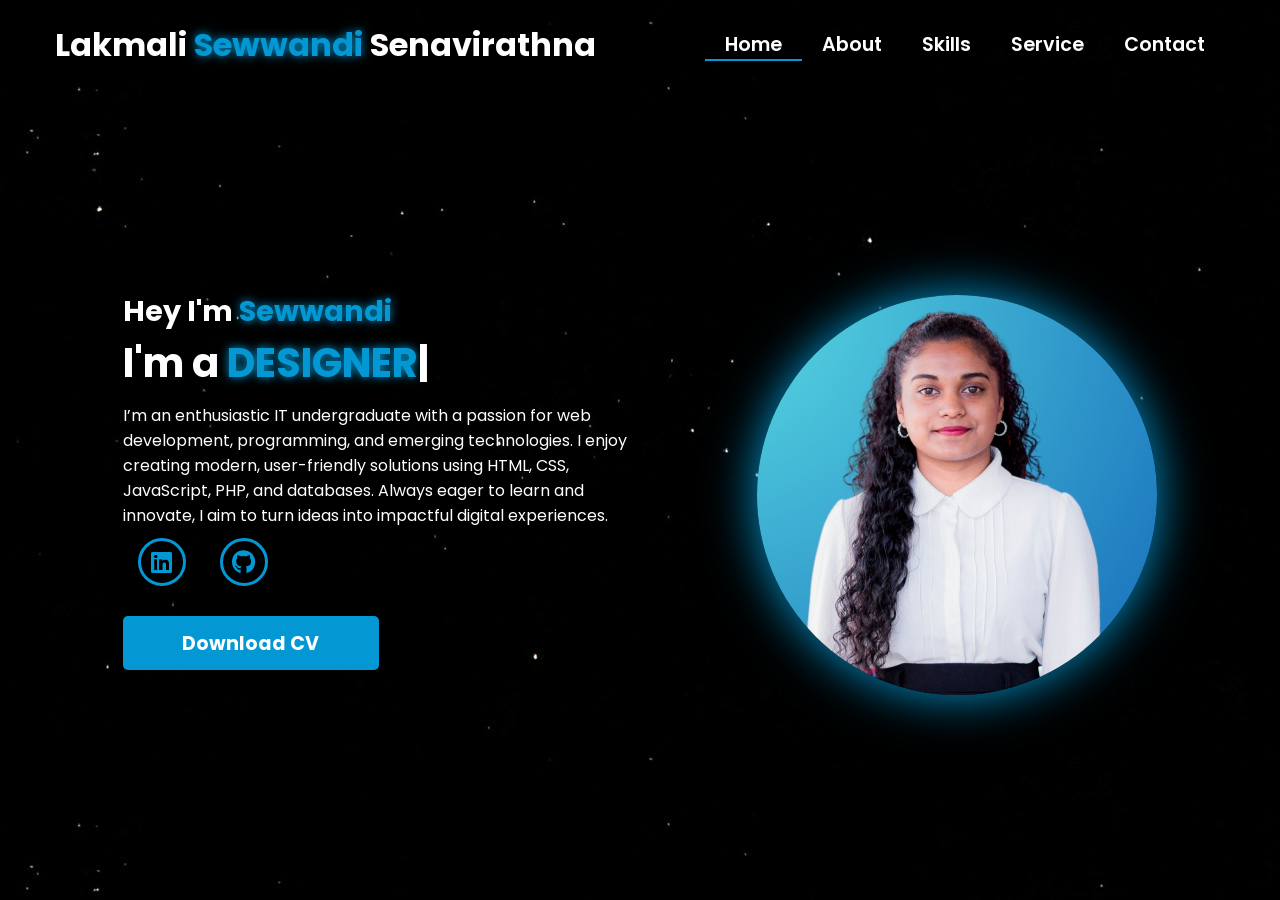
<file: index.html>
<!DOCTYPE html>
<html lang="en">

<head>

    <meta charset="UTF-8">

    <meta name="viewport" content="width=device-width, initial-scale=1.0">

    
    <link rel="stylesheet" href="https://cdnjs.cloudflare.com/ajax/libs/font-awesome/6.5.1/css/all.min.css">

   
    <link rel="stylesheet" href="https://unpkg.com/aos@next/dist/aos.css" />

    <link rel="stylesheet" href="css/style.css">
    <title>Portfolio Website</title>
</head>

<body>

    <!-- 
      Navigation Section
      
    -->
    <nav>
        <div class="nav-container">

            <!-- 
              Logo dengan animasi zoom-in            -->
            <div class="logo" data-aos="zoom-in" data-aos-duration="1500">
                Lakmali <span>Sewwandi</span> Senavirathna 
            </div>

            <!-- 
              Navigation Links
              
            -->
            <div class="links">
                <div class="link active" data-aos="fade-up" data-aos-duration="1500" data-aos-delay="100"><a
                        href="index.html">Home</a></div>
                <div class="link" data-aos="fade-up" data-aos-duration="1500" data-aos-delay="200"><a
                        href="about.html">About</a></div>
                <div class="link" data-aos="fade-up" data-aos-duration="1500" data-aos-delay="300"><a
                        href="skill.html">Skills</a></div>
                <div class="link" data-aos="fade-up" data-aos-duration="1500" data-aos-delay="400"><a
                        href="service.html">Service</a></div>
                <div class="link" data-aos="fade-up" data-aos-duration="1500" data-aos-delay="500"><a
                        href="contact.html">Contact</a></div>
            </div>
        </div>

        <!-- 
          Hamburger Menu Icon
          
        -->
        <i class="fa-solid fa-bars hamburg" onclick="hamburg()"></i>

        <!-- 
          Dropdown Menu  Mobile
          
        -->
        <div class="dropdown">
            <div class="links">
                <a href="index.html">Home</a>
                <a href="about.html">About</a>
                <a href="skill.html">Skills</a>
                <a href="service.html">Service</a>
                <a href="contact.html">Contact</a>
                <i class="fa-solid fa-xmark cancel" onclick="cancel()"></i>
            </div>
        </div>
    </nav>

    <!-- 
      Main Content Section
    
    -->
    <section>
        <div class="main-container">
            <!-- 
              Content Container
              
            -->
            <div class="content">
                <h1 data-aos="fade-left" data-aos-duration="1500" data-aos-delay="700">Hey I'm <span>Sewwandi</span>
                </h1>

                <!-- 
                  Typewriter Effect
                  
                -->
                <div data-aos="fade-right" data-aos-duration="1500" data-aos-delay="900" class="typewriter">I'm a <span
                        class="typewriter-text"></span><label for="">|</label></div>

                <p data-aos="flip-down" data-aos-duration="1500" data-aos-delay="1100">I’m an enthusiastic IT undergraduate with a passion for web development, programming, and emerging technologies. 
                  I enjoy creating modern, user-friendly solutions using HTML, CSS, JavaScript, PHP, and databases.
                   Always eager to learn and innovate, I aim to turn ideas into impactful digital experiences.</p>

                <!-- 
                  Social Media Links
                 
                -->
                <div class="social-links">
                    <a href="https://www.linkedin.com/in/sewwandi-senavirathna-549a0b350" data-aos="fade-up" data-aos-duration="1500" data-aos-delay="1300"><i
                            class="fa-brands fa-linkedin"></i></a>
                    <a href="https://github.com/Seww2003" data-aos="fade-up" data-aos-duration="1500" data-aos-delay="1400"><i
                            class="fa-brands fa-github"></i></a>
                    <!-- <a href="https://www.instagram.com/lakmali_seww?igsh=Yzc0ZzFiemN0Y3Fo&utm_source=qr" data-aos="fade-up" data-aos-duration="1500" data-aos-delay="1500"><i
                            class="fa-brands fa-instagram"></i></a>
                    <a href="https://www.facebook.com/lakmli.seww?mibextid=wwXIfr&mibextid=wwXIfr" data-aos="fade-up" data-aos-duration="1500" data-aos-delay="1600"><i
                            class="fa-brands fa-facebook"></i></a> -->
                </div>

                <!-- 
                  Download CV Button
                  
                -->
                <div class="btn" data-aos="zoom-out" data-aos-duration="1500" data-aos-delay="1800">
                    <a href="Sewwandi Senavirathna Resume.pdf"><button>Download CV</button></a>
                </div>
            </div>

            <!-- 
              Image Container
              
            -->
            <div class="image" data-aos="zoom-in" data-aos-duration="3000">
                <img src="img/image.jpg" alt="">
            </div>
        </div>
    </section>

    <!-- 
      Script Imports
      -
    -->
    <script src="https://unpkg.com/aos@next/dist/aos.js"></script>
    <script>
        AOS.init({ offset: 0, });
    </script>
    <script src="./js/script.js"></script>
</body>

</html>
</file>
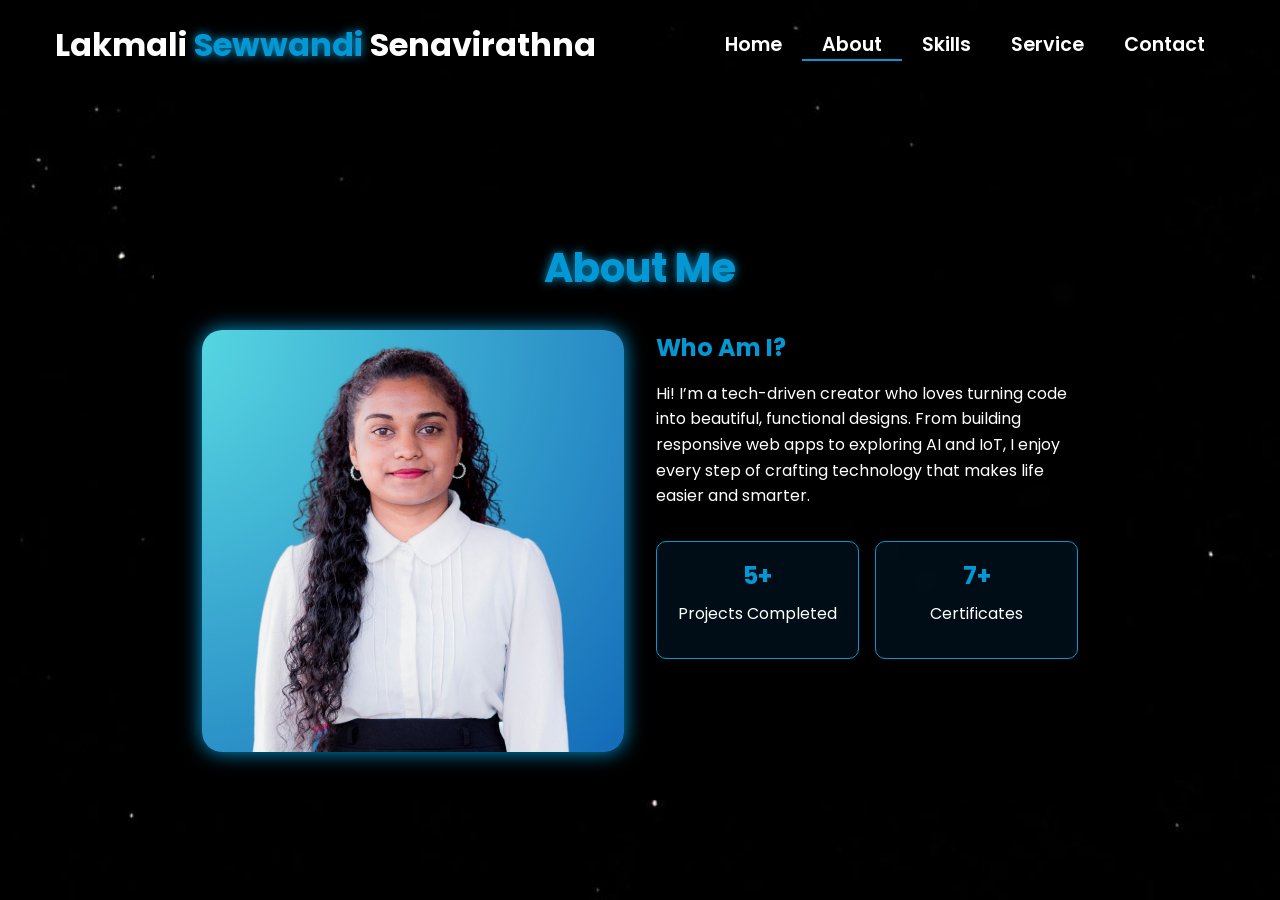
<file: about.html>
<!DOCTYPE html>
<html lang="en">

<head>
    <meta charset="UTF-8">
    <meta name="viewport" content="width=device-width, initial-scale=1.0">

    <!-- Link  Font Awesome untuk icon -->
    <link rel="stylesheet" href="https://cdnjs.cloudflare.com/ajax/libs/font-awesome/6.5.1/css/all.min.css">

    <!-- Link  library animasi AOS -->
    <link rel="stylesheet" href="https://unpkg.com/aos@next/dist/aos.css" />

    <style>
       
        @import url("https://fonts.googleapis.com/css2?family=Poppins:wght@100;200;300;400;500;600&display=swap");

        * {
            padding: 0;
            margin: 0;
            font-family: "Poppins", sans-serif;
            box-sizing: border-box;
        }

        
        body {
            width: 100%;
            min-height: 100vh;
            background-image: url("./img/background.jpg");
            background-size: cover;
            overflow-x: hidden;
            position: relative;
        }


        
        nav {
            width: 100%;
            height: 10vh;
            position: sticky;
            position: relative;
          
            z-index: 1000;
        }

        .nav-container {
            width: 100%;
            height: 100%;
            display: flex;
            justify-content: space-around;
            align-items: center;
        }

       
        .logo {
            color: white;
            font-size: 2rem;
            font-weight: bold;
        }

        .logo span {
            color: rgb(3, 152, 211);
            text-shadow: 0 0 10px rgb(3, 152, 211);
        }

       
        .hamburg,
        .cancel {
            cursor: pointer;
            position: absolute;
            right: 15px;
            top: 10px;
            color: white;
            display: none;
            font-size: clamp(2.5rem, 0.5rem + 5vw, 3rem);
        }

        
        .nav-container .links {
            display: flex;
        }

       
        .nav-container .links a {
            font-size: 1.2rem;
            color: white;
            margin: 0 20px;
            text-decoration: none;
            font-weight: 550;
            transition: 0.3s linear;
        }

        .nav-container .links a:hover {
            color: rgb(3, 152, 211);
            border-bottom: 2px solid rgb(3, 152, 211);
        }

        /* Styling untuk link aktif */
        .nav-container .links .active {
            color: rgb(3, 152, 211);
            border-bottom: 2px solid rgb(3, 152, 211);
        }

        
        .dropdown {
            z-index: 1000;
            position: fixed;
            top: 0;
            left: 0;
            right: 0;
            transform: translateY(-500px);
            width: 100%;
            height: auto;
            backdrop-filter: blur(4px) brightness(40%);
            box-shadow: 0 0 20px black;
            transition: 0.2s linear;
        }

        .dropdown .links a {
            display: flex;
            color: white;
            text-decoration: none;
            padding: 15px 0;
            justify-content: center;
            align-items: center;
            transition: 0.2s linear;
        }

        .dropdown .links a:hover {
            background-color: rgb(3, 152, 211);
        }

        /* About Section Styles */
        .about-container {
            width: 100%;
            min-height: 90vh;
            display: flex;
            justify-content: center;
            align-items: center;
            padding: 2rem;
            position: relative;
            z-index: 1;
        }

        .about-content {
            width: 80%;
            max-width: 1200px;
            background: rgba(0, 0, 0, 0.7);
            backdrop-filter: blur(10px);
            border-radius: 20px;
            padding: 3rem;
            color: white;
            /* box-shadow: 0 0 30px rgba(58, 211, 3, 0.3); */
        }

        .about-header {
            text-align: center;
            margin-bottom: 2rem;
        }

        .about-header h1 {
            font-size: 2.5rem;
            color: rgb(3, 152, 211);
            text-shadow: 0 0 10px rgb(3, 152, 211);
            margin-bottom: 1rem;
        }

        .about-grid {
            display: grid;
            grid-template-columns: 1fr 1fr;
            gap: 2rem;
        }

        .about-image {
            width: 100%;
            aspect-ratio: 1;
            border-radius: 20px;
            overflow: hidden;
            box-shadow: 0 0 20px rgb(3, 152, 211);
        }

        .about-image img {
            width: 100%;
            height: 100%;
            object-fit: cover;
        }

        .about-text h2 {
            color: rgb(3, 152, 211);
            margin-bottom: 1rem;
        }

        .about-text p {
            line-height: 1.6;
            margin-bottom: 1rem;
        }

        .stats {
            display: grid;
            grid-template-columns: repeat(2, 1fr);
            gap: 1rem;
            margin-top: 2rem;
        }

        .stat-item {
            background: rgba(3, 128, 211, 0.1);
            padding: 1rem;
            border-radius: 10px;
            text-align: center;
            border: 1px solid rgb(3, 152, 211);
            cursor: pointer;
        }

        .stat-item h3 {
            color: rgb(3, 152, 211);
            font-size: 1.5rem;
            margin-bottom: 0.5rem;
        }

        .content-grid {
            display: grid;
            grid-template-columns: repeat(auto-fit, minmax(280px, 1fr));
            gap: 2rem;
            padding: 2rem 0;
        }

        .content-card {
            background: rgba(3, 152, 211, 0.1);
            border-radius: 15px;
            overflow: hidden;
            transition: all 0.3s ease;
            cursor: pointer;
        }

        .content-card:hover {
            transform: translateY(-5px);
            box-shadow: 0 5px 15px rgba(3, 93, 211, 0.3);
        }

        .card-image {
            width: 100%;
            height: 200px;
            overflow: hidden;
        }

        .card-image img {
            width: 100%;
            height: 100%;
            object-fit: cover;
        }

        .card-info {
            padding: 1.5rem;
        }

        .card-info h3 {
            color: rgb(3, 152, 211);
            margin-bottom: 0.5rem;
        }

        .card-info p {
            font-size: 0.9rem;
            margin-bottom: 1rem;
        }

        .card-info .technologies {
            display: flex;
            flex-wrap: wrap;
            gap: 0.5rem;
            margin-top: 1rem;
        }

        .technology-tag {
            background: rgba(3, 117, 211, 0.2);
            padding: 0.3rem 0.8rem;
            border-radius: 15px;
            font-size: 0.8rem;
            color: rgb(3, 152, 211);
        }

        .back-button {
            display: inline-block;
            padding: 0.8rem 1.5rem;
            background: rgb(3, 152, 211);
            color: white;
            border-radius: 5px;
            text-decoration: none;
            margin-bottom: 2rem;
            transition: all 0.3s ease;
        }

        .back-button:hover {
            background: rgb(3, 152, 211);
            transform: translateY(-2px);
        }

        .award-icon {
            font-size: 2rem;
            color: rgb(3, 152, 211);
            margin-bottom: 1rem;
        }

        .client-testimonial {
            font-style: italic;
            margin-top: 1rem;
            padding: 1rem;
            background: rgba(3, 117, 211, 0.05);
            border-radius: 10px;
        }
        .github-link {
    display: inline-flex;
    align-items: center;
    gap: 6px;
    margin-top: 10px;
    padding: 5px 10px;
    font-size: 0.85rem;
    color: white;
    background: rgba(3, 152, 211, 0.2);
    border: 1px solid rgb(3, 152, 211);
    border-radius: 20px;
    text-decoration: none;
    transition: 0.3s ease;
}

.github-link:hover {
    background: rgb(3, 152, 211);
    color: black;
    transform: scale(1.05);
}



        @media (max-width: 884px) {
            .about-grid {
                grid-template-columns: 1fr;
            }

            nav .logo {
                position: absolute;
                top: 16px;
                left: 15px;
                font-size: 1.5rem;
            }

            .nav-container .links {
                display: none;
            }

            .hamburg,
            .cancel {
                display: block;
            }
        }

        @media (max-width: 440px) {
            .about-container {
                padding: 1rem;
            }

            .about-content {
                width: 95%;
                /* Memperbesar width untuk layar kecil */
                padding: 1.5rem;
            }

            .about-header h1 {
                font-size: 1.8rem;
                /* Mengurangi ukuran judul */
            }

            .about-text h2 {
                font-size: 1.4rem;
                /* Mengurangi ukuran sub-judul */
            }

            .about-text p {
                font-size: 0.9rem;
                /* Mengurangi ukuran teks */
                line-height: 1.4;
            }

            .about-image {
                width: 100%;
                max-height: 250px;
                /* Membatasi tinggi gambar */
            }

            .stats {
                grid-template-columns: repeat(2, 1fr);
                /* Tetap 2 kolom tapi lebih kecil */
                gap: 0.8rem;
            }

            .stat-item {
                padding: 0.8rem;
            }

            .stat-item h3 {
                font-size: 1.2rem;
                /* Mengurangi ukuran angka statistik */
            }

            .stat-item p {
                font-size: 0.8rem;
                /* Mengurangi ukuran teks statistik */
            }

            /* Menyesuaikan padding untuk link statistik */
            .stat-item a {
                padding: 0.5rem;
                display: block;
            }
        }
    </style>
    <title>About - Portfolio Website</title>
</head>

<body>

    <!-- Navigasi -->
    <nav>
        <div class="nav-container">
            <div class="logo" data-aos="zoom-in" data-aos-duration="1500">
                Lakmali <span>Sewwandi</span> Senavirathna
            </div>
            <div class="links">
                <div class="link" data-aos="fade-up" data-aos-duration="1500" data-aos-delay="100"><a
                        href="index.html">Home</a></div>
                <div class="link active" data-aos="fade-up" data-aos-duration="1500" data-aos-delay="200"><a
                        href="about.html">About</a></div>
                <div class="link" data-aos="fade-up" data-aos-duration="1500" data-aos-delay="300"><a
                        href="skill.html">Skills</a></div>
                <div class="link" data-aos="fade-up" data-aos-duration="1500" data-aos-delay="400"><a
                        href="service.html">Service</a></div>
                <div class="link" data-aos="fade-up" data-aos-duration="1500" data-aos-delay="500"><a
                        href="contact.html">Contact</a></div>
            </div>
        </div>
        <i class="fa-solid fa-bars hamburg" onclick="hamburg()"></i>
        <div class="dropdown">
            <div class="links">
                <a href="index.html">Home</a>
                <a href="about.html">About</a>
                <a href="skill.html">Skills</a>
                <a href="service.html">Service</a>
                <a href="contact.html">Contact</a>
                <i class="fa-solid fa-xmark cancel" onclick="cancel()"></i>
            </div>
        </div>
    </nav>

    
    <div class="about-container">
        <div class="about-content" id="aboutContent">
            <!-- Bagian header -->
            <div class="about-header" data-aos="fade-down" data-aos-duration="1500">
                <h1>About Me</h1>
            </div>

            
            <div class="about-grid">
                <div class="about-image" data-aos="fade-right" data-aos-duration="1500">
                    <img src="img/image.jpg" alt="About Image">
                </div>
                <div class="about-text" data-aos="fade-left" data-aos-duration="1500">
                    <h2>Who Am I?</h2>
                    <p>Hi! I’m a tech-driven creator who loves turning code into beautiful, functional designs.
                         From building responsive web apps to exploring AI and IoT, 
                        I enjoy every step of crafting technology that makes life easier and smarter.</p>
                    

                    <div class="stats">
                        <div class="stat-item" data-aos="zoom-in" data-aos-duration="1500" data-aos-delay="200"
                            onclick="showProjects()">
                            <h3>5+</h3>
                            <p>Projects Completed</p>
                        </div>
                        <!-- <div class="stat-item" data-aos="zoom-in" data-aos-duration="1500" data-aos-delay="400"
                            onclick="showExperience()">
                            <h3>3+</h3>
                            <p>Years Experience</p>
                        </div> -->
                        <!-- <div class="stat-item" data-aos="zoom-in" data-aos-duration="1500" data-aos-delay="600"
                            onclick="showClients()">
                            <h3>20+</h3>
                            <p>Happy Clients</p>
                        </div> -->
                        <div class="stat-item" data-aos="zoom-in" data-aos-duration="1500" data-aos-delay="800"
                            onclick="showAwards()">
                            <h3>7+</h3>
                            <p>Certificates</p>
                        </div>
                    </div>
                </div>
            </div>
        </div>

        <!-- Link ke library animasi AOS -->
        <script src="https://unpkg.com/aos@next/dist/aos.js"></script>

        <!-- JavaScript untuk interaksi dan animasi halaman -->
        <script>

            // Inisialisasi library AOS
            AOS.init({ offset: 0 });

            // Fungsi untuk menampilkan menu hamburger
            function hamburg() {
                const navbar = document.querySelector(".dropdown")
                navbar.style.transform = "translateY(0px)"
            }

            // Fungsi untuk menyembunyikan menu hamburger
            function cancel() {
                const navbar = document.querySelector(".dropdown")
                navbar.style.transform = "translateY(-500px)"
            }

            // Fungsi untuk menampilkan daftar Project
            function showProjects() {
                const aboutContent = document.getElementById('aboutContent');
                aboutContent.innerHTML = `
                <a href="about.html" class="back-button" onclick="restoreInitialContent()">
                    <i class="fas fa-arrow-left"></i> Back
                </a>
                <div class="about-header" data-aos="fade-down" data-aos-duration="1500">
                    <h1>My Projects</h1>
                </div>
                <div class="content-grid">
                    ${generateProjectCards()}
                </div>
            `;
                AOS.refresh();
            }

            // Fungsi untuk menampilkan daftar Experience
            function showExperience() {
                const aboutContent = document.getElementById('aboutContent');
                aboutContent.innerHTML = `
                <a href="about.html" class="back-button" onclick="restoreInitialContent()">
                    <i class="fas fa-arrow-left"></i> Back
                </a>
                <div class="about-header" data-aos="fade-down" data-aos-duration="1500">
                    <h1>My Experience</h1>
                </div>
                <div class="content-grid">
                    ${generateExperienceCards()}
                </div>
            `;
                AOS.refresh();
            }

            // Fungsi untuk menampilkan daftar Clients
            function showClients() {
                const aboutContent = document.getElementById('aboutContent');
                aboutContent.innerHTML = `
                <a href="about.html" class="back-button" onclick="restoreInitialContent()">
                    <i class="fas fa-arrow-left"></i> Back
                </a>
                <div class="about-header" data-aos="fade-down" data-aos-duration="1500">
                    <h1>Client Success Stories</h1>
                </div>
                <div class="content-grid">
                    ${generateClientCards()}
                </div>
            `;
                AOS.refresh();
            }

            // Fungsi untuk menampilkan daftar Awards
            function showAwards() {
                const aboutContent = document.getElementById('aboutContent');
                aboutContent.innerHTML = `
                <a href="about.html" class="back-button" onclick="restoreInitialContent()">
                    <i class="fas fa-arrow-left"></i> Back
                </a>
                <div class="about-header" data-aos="fade-down" data-aos-duration="1500">
                    <h1>Certifications</h1>
                </div>
                <div class="content-grid">
                    ${generateAwardCards()}
                </div>
            `;
                AOS.refresh();
            }

            // Fungsi pembantu untuk menghasilkan kartu project
            function generateProjectCards() {
                const projects = [
                   
                    {
                        title: "AI Chatbot",
                        image: "img/ss.PNG",
                        description: "my own intelligent chatbot using modern AI technologies",
                        link:"https://sewwandi-s-my-data-set.hf.space/",
                        technologies: ["Arduino UNO", "Ultrasonic sensor ", "Moisture sensor","Servo motor"]
                    },
                    {
                        title: "BloomBuild",
                        image: "img/landscape.jpg",
                        description: "Responsive Landscaping Website with modern animations",
                        link:"https://github.com/Seww2003/BloomBuild.git",
                        technologies: ["PHP", "CSS", "JS","MongoDB"]
                    },
                    {
                        title: "NextGen",
                        image: "img/qr.png",
                        description: "QR Attendance System",
                        link:"https://github.com/Seww2003/QR-Attendance-.git",
                        technologies: ["Laravel", "Node.js", "Mysql"]
                    },
                    {
                        title: "Smart Duo Bin- IOT",
                        image: "img/bin.jpg",
                        description: "Automatic wet & dry waste segregation",
                        link:"https://www.linkedin.com/posts/sewwandi-senavirathna-549a0b350_iot-arduino-wastemanagement-activity-7424127651398881281-gXq-?utm_source=share&utm_medium=member_desktop&rcm=ACoAAFe3BUkB3wdhrmFk2PUAcCrEIQXU1Gdb3n8",
                        technologies: ["Arduino UNO", "Ultrasonic sensor ", "Moisture sensor","Servo motor"]
                    },
                    {
                        title: "Ongoing- Gift Shop",
                        image: "img/gift.PNG",
                        description: "A e-commerce website solution with payment integration ",
                        link:"",
                        technologies: ["PHP", "CSS","JS", "MYSQL"]
                        
                    },
                     {
                        title: "CraftConnetor",
                        image: "img/Craft post.jpg",
                        description: "A e-commerce website solution with payment integration ",
                        link:"https://github.com/Seww2003/CraftConnector-.git",
                        technologies: ["PHP", "CSS","JS", "MYSQL"]
                        
                    }
                    // Add more projects as needed
                    
                ];

                return projects.map(project => `
    <div class="content-card" data-aos="fade-up">
        <div class="card-image">
            <img src="${project.image}" alt="${project.title}">
        </div>
        <div class="card-info">
            <h3>${project.title}</h3>
            <p>${project.description}</p>

            <div class="technologies">
                ${project.technologies.map(tech => `
                    <span class="technology-tag">${tech}</span>
                `).join('')}
            </div>

            <!-- GitHub Button -->
            <a href="${project.link}" target="_blank" class="github-link">
    <i class="fab fa-github"></i> GitHub
</a>
        </div>
    </div>
`).join('');
            }
            

            // Fungsi pembantu untuk menghasilkan kartu experience
            // function generateExperienceCards() {
            //     const experiences = [
            //         {
            //             title: "Senior Web Developer",
            //             company: "Tech Solutions Inc.",
            //             period: "2021 - Present",
            //             description: "Leading frontend development team and implementing modern web solutions"
            //         },
            //         {
            //             title: "Frontend Developer",
            //             company: "Digital Agency",
            //             period: "2019 - 2021",
            //             description: "Developed responsive websites and web applications"
            //         }
            //         // Add more experiences as needed
            //     ];

            //     return experiences.map(exp => `
            //     <div class="content-card" data-aos="fade-up">
            //         <div class="card-info">
            //             <h3>${exp.title}</h3>
            //             <h4>${exp.company}</h4>
            //             <p class="period">${exp.period}</p>
            //             <p>${exp.description}</p>
            //         </div>
            //     </div>
            // `).join('');
            // }

            // function generateClientCards() {
            //     const clients = [
            //         {
            //             name: "Ell Udin",
            //             company: "Innovation Corp",
            //             image: "img/zoro.jpg",
            //             testimonial: "Outstanding work on our company website redesign!"
            //         },
            //         {
            //             name: "Ell Ucup",
            //             company: "Tech Startup",
            //             image: "img/zoro.jpg",
            //             testimonial: "Delivered our app ahead of schedule with excellent quality"
            //         }
            //         // Add more clients as needed
            //     ];

            //     return clients.map(client => `
            //     <div class="content-card" data-aos="fade-up">
            //         <div class="card-image">
            //             <img src="${client.image}" alt="${client.name}">
            //         </div>
            //         <div class="card-info">
            //             <h3>${client.name}</h3>
            //             <h4>${client.company}</h4>
            //             <p class="client-testimonial">"${client.testimonial}"</p>
            //         </div>
            //     </div>
            // `).join('');
            // }

            function generateAwardCards() {
                const awards = [
                    {
                        title: "Build AI Agents with Azure AI Foundry",
                        organization: "Nisal Gunawardhana",
                        description: "Microsoft Learn Student Ambassadors session"
                    },
                    {
                        title: "Creating an MCP Server Using .NET",
                        organization: " Nisal Gunawardhana",
                        description: "Microsoft Learn Student Ambassadors session"
                    },
                    {
                        title: " UI/UX Workshop at SIBA Campus",
                        organization: "Nisal Tharanga",
                        description: "UI/UX fundamentals, AI tools, LinkedIn optimization, and CV tips."
                    },
                    {
                        title: "Basics of Artificial Intelligence",
                        organization: "UniAthena",
                        description: "An introductory course that explains the fundamental concepts of artificial intelligence."
                    },

                    {
                        title: "Short Course in Listening and Speech English",
                        organization: "The Open University of Sri Lanka",
                        description: "his program has enhanced my communication, public speaking, and listening skills with “A” pass"
                    },
                    {
                        title: "Advanced Certificate Course in Spoken English",
                        organization: "Majestic Way English Course- Nalin Kodagoda",
                        description: "Gained valuable skills in right Structure & Usage, Fluency, Creative Writing, and Communicative English"
                    },
                    {
                        title: "A Chaotic Interview”, the 1st Runner-up for Best Drama ",
                        organization: "SIBA Campus",
                        description: "Grateful for this wonderful experience that enhanced my teamwork, creativity, and communication skills. "
                    },
                    {
                        title: "Successfully Completed the GitHub for Beginners Challenge- badge of completion",
                        organization: "Nisal Gunawardhana",
                        description: "Use Git & GitHub effectively and manage issues ,Collaborate in the open-source community "
                    },
                    {
                        title: "Hero Volunteer Award 2025 from the ZeroPlastic Movement ",
                        organization: "ZeroPlastic Movement",
                        description: "promote sustainable practices and create meaningful change has been an incredibly rewarding experience."
                    }





                    // Add more awards as needed
                ];

                return awards.map(award => `
                <div class="content-card" data-aos="fade-up">
                    <div class="card-info">
                        <div class="award-icon">
                            <i class="fas fa-trophy"></i>
                        </div>
                        <h3>${award.title}</h3>
                        <h4>${award.organization}</h4>
                        <p>${award.description}</p>
                    </div>
                </div>
            `).join('');
            }

            // Fungsi untuk mengembalikan konten awal
            function restoreInitialContent() {
                const aboutContent = document.getElementById('aboutContent');
                aboutContent.innerHTML = `
                <div class="about-header" data-aos="fade-down" data-aos-duration="1500">
                    <h1>About Me</h1>
                </div>
                <div class="about-grid">
                    <div class="about-image" data-aos="fade-right" data-aos-duration="1500">
                        <img src="img/zoro.jpg" alt="About Image">
                    </div>
                    <div class="about-text" data-aos="fade-left" data-aos-duration="1500">
                        <h2>Who Am I?</h2>
                        <p>I study at the LP3I campus majoring in computer informatics.
                            I have experience or am currently studying in the IT field,
                            such as creating websites using the HTML, CSS, and JavaScript programming languages.</p>
                        <p>And I am studying in the field of Ui/Ux design through the Figma website. And I am currently focusing on studying frontend development in the HTML, CSS, and JavaScript sections.</p>

                        <div class="stats">
                            <div class="stat-item" data-aos="zoom-in" data-aos-duration="1500" data-aos-delay="200" onclick="showProjects()">
                                <h3>50+</h3>
                                <p>Projects Completed</p>
                            </div>
                            <div class="stat-item" data-aos="zoom-in" data-aos-duration="1500" data-aos-delay="400" onclick="showExperience()">
                                <h3>3+</h3>
                                <p>Years Experience</p>
                            </div>
                            <div class="stat-item" data-aos="zoom-in" data-aos-duration="1500" data-aos-delay="600" onclick="showClients()">
                                <h3>20+</h3>
                                <p>Happy Clients</p>
                            </div>
                            <div class="stat-item" data-aos="zoom-in" data-aos-duration="1500" data-aos-delay="800" onclick="showAwards()">
                                <h3>15+</h3>
                                <p>Awards Won</p>
                            </div>
                        </div>
                    </div>
                </div>
            `;
                AOS.refresh();
            }

        </script>
</body>

</html>
</file>
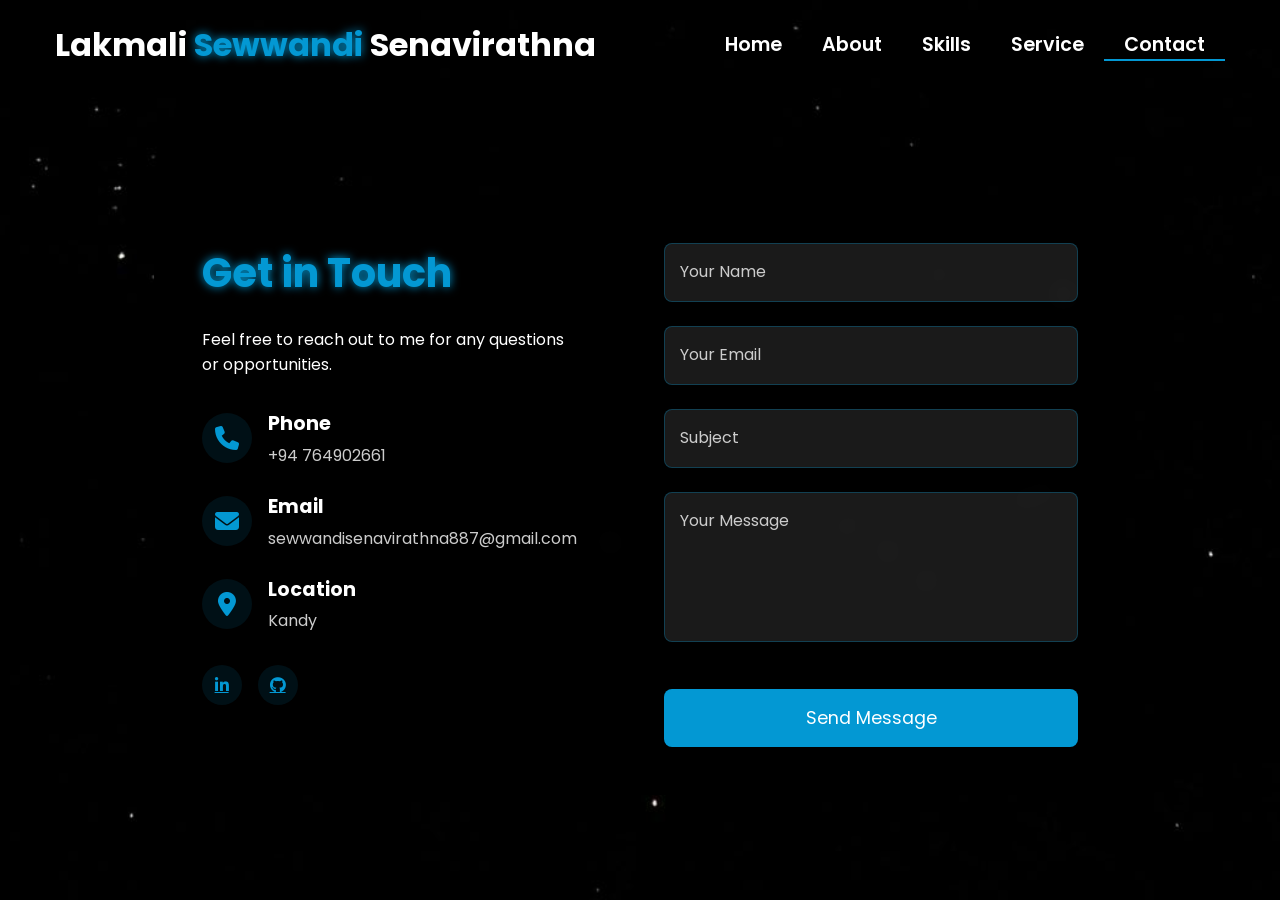
<file: contact.html>
<!-- Subscribe Tamzidan Madiyin di YouTube -->
<!DOCTYPE html>
<html lang="en">

<head>
    <meta charset="UTF-8">
    <meta name="viewport" content="width=device-width, initial-scale=1.0">
    <link rel="stylesheet" href="https://cdnjs.cloudflare.com/ajax/libs/font-awesome/6.5.1/css/all.min.css">
    <link rel="stylesheet" href="https://unpkg.com/aos@next/dist/aos.css" />
    <style>
        @import url("https://fonts.googleapis.com/css2?family=Poppins:wght@100;200;300;400;500;600&display=swap");

        * {
            padding: 0;
            margin: 0;
            font-family: "Poppins", sans-serif;
            box-sizing: border-box;
        }

        body {
            width: 100%;
            height: 100vh;
            background-image: url("./img/background.jpg");
            background-size: cover;
            overflow: auto;
            position: relative;
        }

        nav {
            width: 100%;
            height: 10vh;
            position: relative;
            z-index: 1000;
        }

        .nav-container {
            width: 100%;
            height: 100%;
            display: flex;
            justify-content: space-around;
            align-items: center;
        }

        .logo {
            color: white;
            font-size: 2rem;
            font-weight: bold;
        }

        .logo span {
            color: rgb(3, 152, 211);
            text-shadow: 0 0 10px rgb(3, 152, 211);
        }

        .hamburg,
        .cancel {
            cursor: pointer;
            position: absolute;
            right: 15px;
            top: 10px;
            color: white;
            display: none;
            font-size: clamp(2.5rem, 0.5rem + 5vw, 3rem);
        }

        .nav-container .links {
            display: flex;
        }

        .nav-container .links a {
            font-size: 1.2rem;
            color: white;
            margin: 0 20px;
            text-decoration: none;
            font-weight: 550;
            transition: 0.3s linear;
        }

        .nav-container .links a:hover {
            color: rgb(3, 152, 211);
            border-bottom: 2px solid rgb(3, 152, 211);
        }

        .nav-container .links .active {
            color: rgb(3, 152, 211);
            border-bottom: 2px solid rgb(3, 152, 211);
        }

        .dropdown {
            z-index: 1000;
            position: fixed;
            top: 0;
            left: 0;
            right: 0;
            transform: translateY(-500px);
            width: 100%;
            height: auto;
            backdrop-filter: blur(4px) brightness(40%);
            box-shadow: 0 0 20px black;
            transition: 0.2s linear;
        }

        .dropdown .links a {
            display: flex;
            color: white;
            text-decoration: none;
            padding: 15px 0;
            justify-content: center;
            align-items: center;
            transition: 0.2s linear;
        }

        .dropdown .links a:hover {
            background-color: rgb(3, 152, 211);
        }

        /* Contact Section Styles */
        .contact-container {
            width: 100%;
            min-height: 90vh;
            display: flex;
            justify-content: center;
            align-items: center;
            padding: 2rem;
        }

        .contact-content {
            width: 80%;
            max-width: 1200px;
            background: rgba(0, 0, 0, 0.7);
            backdrop-filter: blur(10px);
            border-radius: 20px;
            padding: 3rem;
            color: white;
            display: grid;
            grid-template-columns: 1fr 1fr;
            gap: 3rem;
        }

        .contact-info {
            padding-right: 2rem;
        }

        .contact-header h1 {
            font-size: 2.5rem;
            color: rgb(3, 152, 211);
            text-shadow: 0 0 10px rgb(3, 152, 211);
            margin-bottom: 1.5rem;
        }

        .contact-details {
            margin-top: 2rem;
        }

        .contact-item {
            display: flex;
            align-items: center;
            margin-bottom: 1.5rem;
        }

        .contact-icon {
            width: 50px;
            height: 50px;
            background: rgba(3, 152, 211, 0.1);
            border-radius: 50%;
            display: flex;
            justify-content: center;
            align-items: center;
            margin-right: 1rem;
        }

        .contact-icon i {
            font-size: 1.5rem;
            color: rgb(3, 152, 211);
        }

        .contact-text h3 {
            font-size: 1.2rem;
            margin-bottom: 0.3rem;
        }

        .contact-text p {
            color: #cccccc;
        }

        .contact-form form {
            display: flex;
            flex-direction: column;
            gap: 1.5rem;
        }

        .form-group {
            position: relative;
        }

        .form-group input,
        .form-group textarea {
            width: 100%;
            padding: 1rem;
            background: rgba(255, 255, 255, 0.1);
            border: 1px solid rgba(3, 152, 211, 0.3);
            border-radius: 8px;
            color: white;
            font-size: 1rem;
            transition: all 0.3s ease;
        }

        .form-group textarea {
            height: 150px;
            resize: none;
        }

        .form-group input:focus,
        .form-group textarea:focus {
            outline: none;
            border-color: rgb(3, 152, 211);
            box-shadow: 0 0 10px rgba(3, 152, 211, 0.3);
        }

        .form-group label {
            position: absolute;
            left: 1rem;
            top: 1rem;
            color: #cccccc;
            transition: all 0.3s ease;
            pointer-events: none;
        }

        .form-group input:focus~label,
        .form-group input:valid~label,
        .form-group textarea:focus~label,
        .form-group textarea:valid~label {
            top: -0.5rem;
            left: 0.8rem;
            font-size: 0.8rem;
            padding: 0 0.5rem;
            background: rgba(0, 0, 0, 0.7);
            color: rgb(3, 152, 211);
        }

        .submit-btn {
            padding: 1rem 2rem;
            background: rgb(3, 152, 211);
            border: none;
            border-radius: 8px;
            color: white;
            font-size: 1.1rem;
            cursor: pointer;
            transition: all 0.3s ease;
            margin-top: 1rem;
        }

        .submit-btn:hover {
            background: transparent;
            box-shadow: 0 0 20px rgba(3, 152, 211, 0.5);
            border: 2px solid rgb(3, 152, 211);
        }

        .social-links {
            margin-top: 2rem;
            display: flex;
            gap: 1rem;
        }

        .social-links a {
            width: 40px;
            height: 40px;
            background: rgba(3, 152, 211, 0.1);
            border-radius: 50%;
            display: flex;
            justify-content: center;
            align-items: center;
            color: rgb(3, 152, 211);
            transition: all 0.3s ease;
        }

        .social-links a:hover {
            background: rgb(3, 152, 211);
            color: white;
            transform: translateY(-5px);
            box-shadow: 0 0 15px rgba(3, 152, 211, 0.5);
        }

        @media (max-height: 800px) {
            body {
                height: auto;
                min-height: 100vh;
            }

            .contact-container {
                height: auto;
                min-height: 90vh;
            }
        }

        @media (max-width: 884px) {
            nav .logo {
                position: absolute;
                top: 16px;
                left: 15px;
                font-size: 1.5rem;
            }

            .nav-container .links {
                display: none;
            }

            .hamburg,
            .cancel {
                display: block;
            }

            .contact-content {
                grid-template-columns: 1fr;
                gap: 2rem;
            }

            .contact-info {
                padding-right: 0;
            }
        }

        @media (max-width: 640px) {
            .contact-container {
                padding: 1rem;
            }

            .contact-content {
                width: 95%;
                padding: 1.5rem;
            }

            .contact-header h1 {
                font-size: 2rem;
            }

            .contact-item {
                flex-direction: column;
                text-align: center;
            }

            .contact-icon {
                margin-right: 0;
                margin-bottom: 1rem;
            }
        }
    </style>
    <title>Contact - Portfolio Website</title>
</head>

<body>
    <nav>
        <div class="nav-container">
            <div class="logo" data-aos="zoom-in" data-aos-duration="1500">
                Lakmali <span>Sewwandi</span> Senavirathna
            </div>
            <div class="links">
                <div class="link" data-aos="fade-up" data-aos-duration="1500" data-aos-delay="100"><a
                        href="index.html">Home</a></div>
                <div class="link" data-aos="fade-up" data-aos-duration="1500" data-aos-delay="200"><a
                        href="about.html">About</a></div>
                <div class="link" data-aos="fade-up" data-aos-duration="1500" data-aos-delay="300"><a
                        href="skill.html">Skills</a></div>
                <div class="link" data-aos="fade-up" data-aos-duration="1500" data-aos-delay="400"><a
                        href="service.html">Service</a></div>
                <div class="link active" data-aos="fade-up" data-aos-duration="1500" data-aos-delay="500"><a
                        href="contact.html">Contact</a></div>
            </div>
        </div>
        <i class="fa-solid fa-bars hamburg" onclick="hamburg()"></i>
        <div class="dropdown">
            <div class="links">
                <a href="index.html">Home</a>
                <a href="about.html">About</a>
                <a href="skill.html">Skills</a>
                <a href="service.html">Service</a>
                <a href="contact.html">Contact</a>
                <i class="fa-solid fa-xmark cancel" onclick="cancel()"></i>
            </div>
        </div>
    </nav>

    <div class="contact-container">
        <div class="contact-content">
            <div class="contact-info">
                <div class="contact-header" data-aos="fade-right" data-aos-duration="1500">
                    <h1>Get in Touch</h1>
                    <p>Feel free to reach out to me for any questions or opportunities.</p>
                </div>

                <div class="contact-details">
                    <div class="contact-item" data-aos="fade-right" data-aos-duration="1500" data-aos-delay="200">
                        <div class="contact-icon">
                            <i class="fas fa-phone"></i>
                        </div>
                        <div class="contact-text">
                            <h3>Phone</h3>
                            <p>+94 764902661</p>
                        </div>
                    </div>

                    <div class="contact-item" data-aos="fade-right" data-aos-duration="1500" data-aos-delay="400">
                        <div class="contact-icon">
                            <i class="fas fa-envelope"></i>
                        </div>
                        <div class="contact-text">
                            <h3>Email</h3>
                            <p>sewwandisenavirathna887@gmail.com</p>
                        </div>
                    </div>

                    <div class="contact-item" data-aos="fade-right" data-aos-duration="1500" data-aos-delay="600">
                        <div class="contact-icon">
                            <i class="fas fa-location-dot"></i>
                        </div>
                        <div class="contact-text">
                            <h3>Location</h3>
                            <p>Kandy</p>
                        </div>
                    </div>
                </div>

                <div class="social-links" data-aos="fade-up" data-aos-duration="1500" data-aos-delay="800">
                    <a href="https://www.linkedin.com/in/sewwandi-senavirathna-549a0b350"><i class="fab fa-linkedin-in"></i></a>
                    <a href="https://github.com/Seww2003"><i class="fab fa-github"></i></a>
                    <!-- <a href="#"><i class="fab fa-twitter"></i></a>
                    <a href="#"><i class="fab fa-instagram"></i></a> -->
                </div>
            </div>

            <div class="contact-form" data-aos="fade-left" data-aos-duration="1500" data-aos-delay="200">
                <form action="https://api.web3forms.com/submit" method="POST">
                      <input type="hidden" name="access_key" value="64d2bf93-17fb-4ad9-a8b2-88ffb6132258">

                    <div class="form-group">
                        <input type="text" id="name" name="name" required>
                        <label for="name">Your Name</label>
                    </div>

                    <div class="form-group">
                        <input type="email" id="email" name="email" required>
                        <label for="email">Your Email</label>
                    </div>

                    <div class="form-group">
                        <input type="text" id="subject" name="subject" required>
                        <label for="subject">Subject</label>
                    </div>

                    <div class="form-group">
                        <textarea id="message" name="message" required></textarea>
                        <label for="message">Your Message</label>
                    </div>

                    <button type="submit" class="submit-btn">Send Message</button>
                </form>
            </div>
        </div>
    </div>

    <script src="https://unpkg.com/aos@next/dist/aos.js"></script>
    <script>
        AOS.init({ offset: 0, });
    </script>
    <script src="./js/script.js"></script>
</body>

</html>
</file>
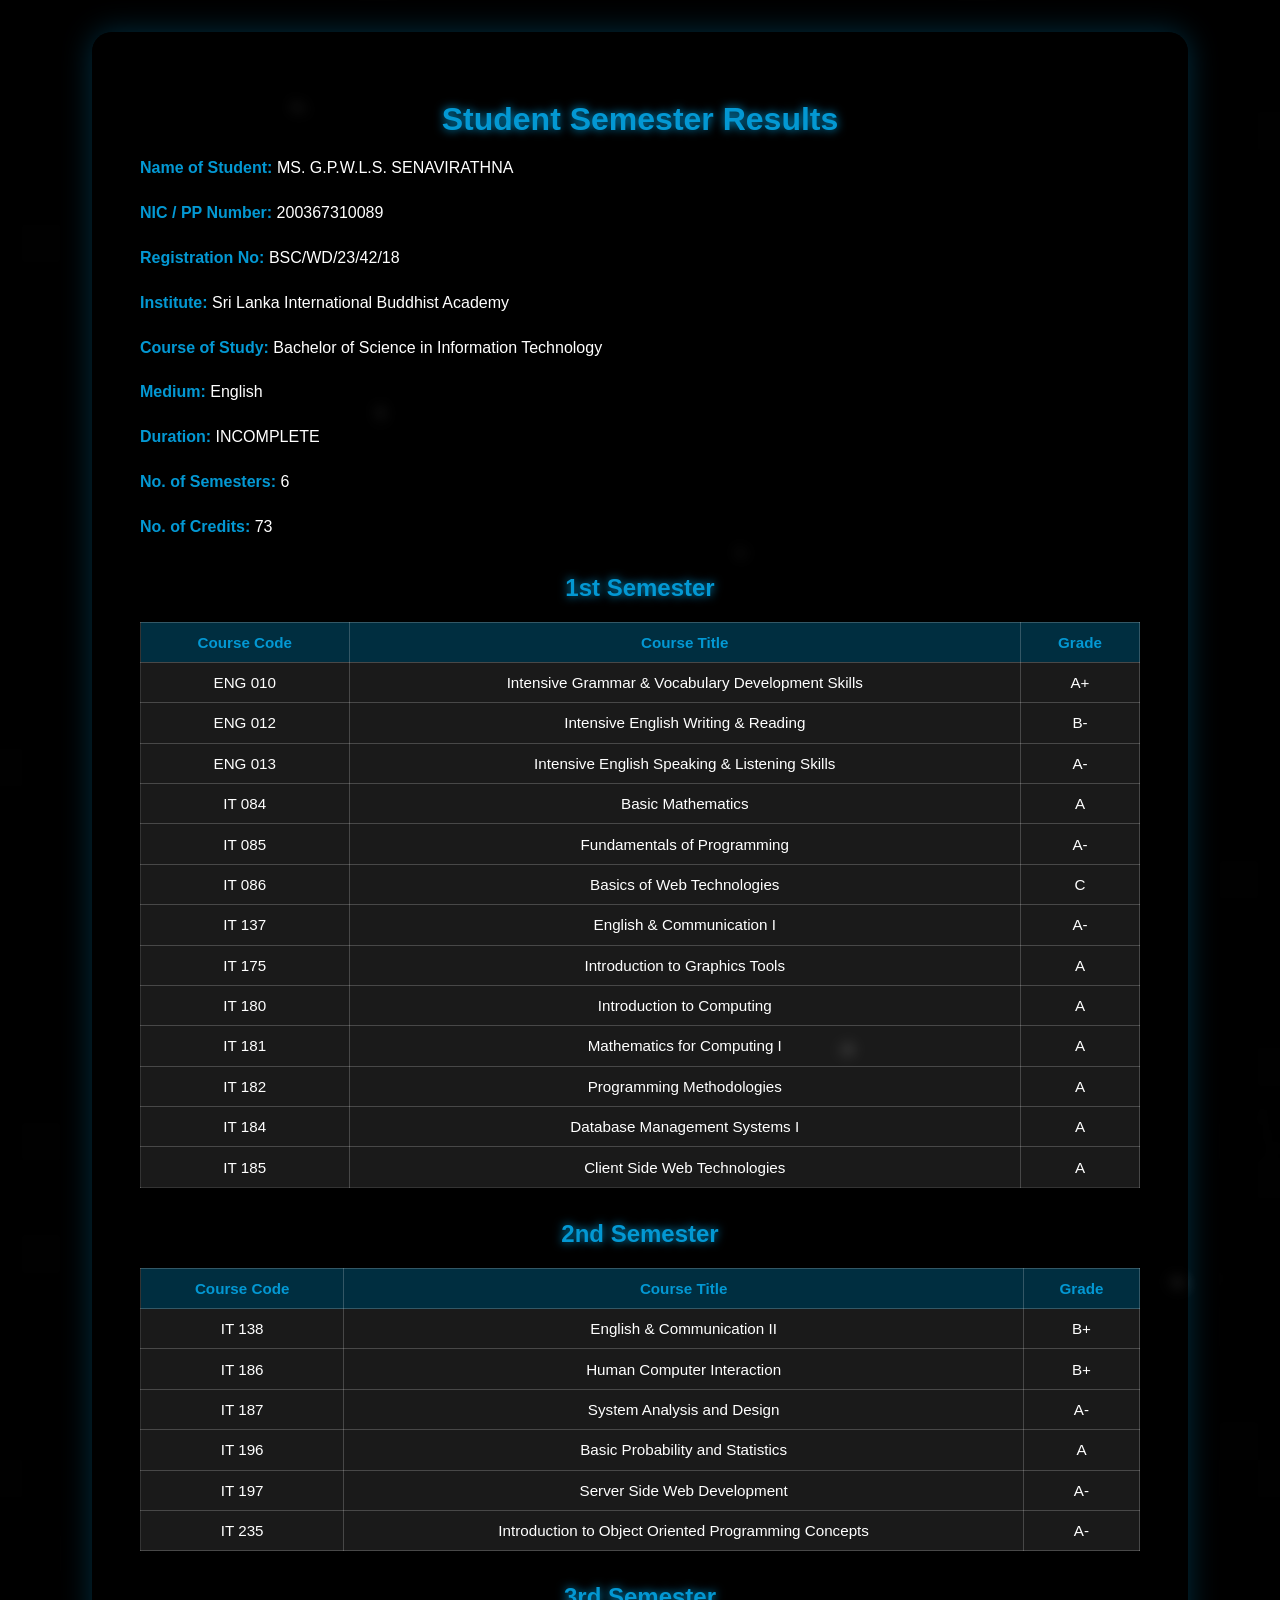
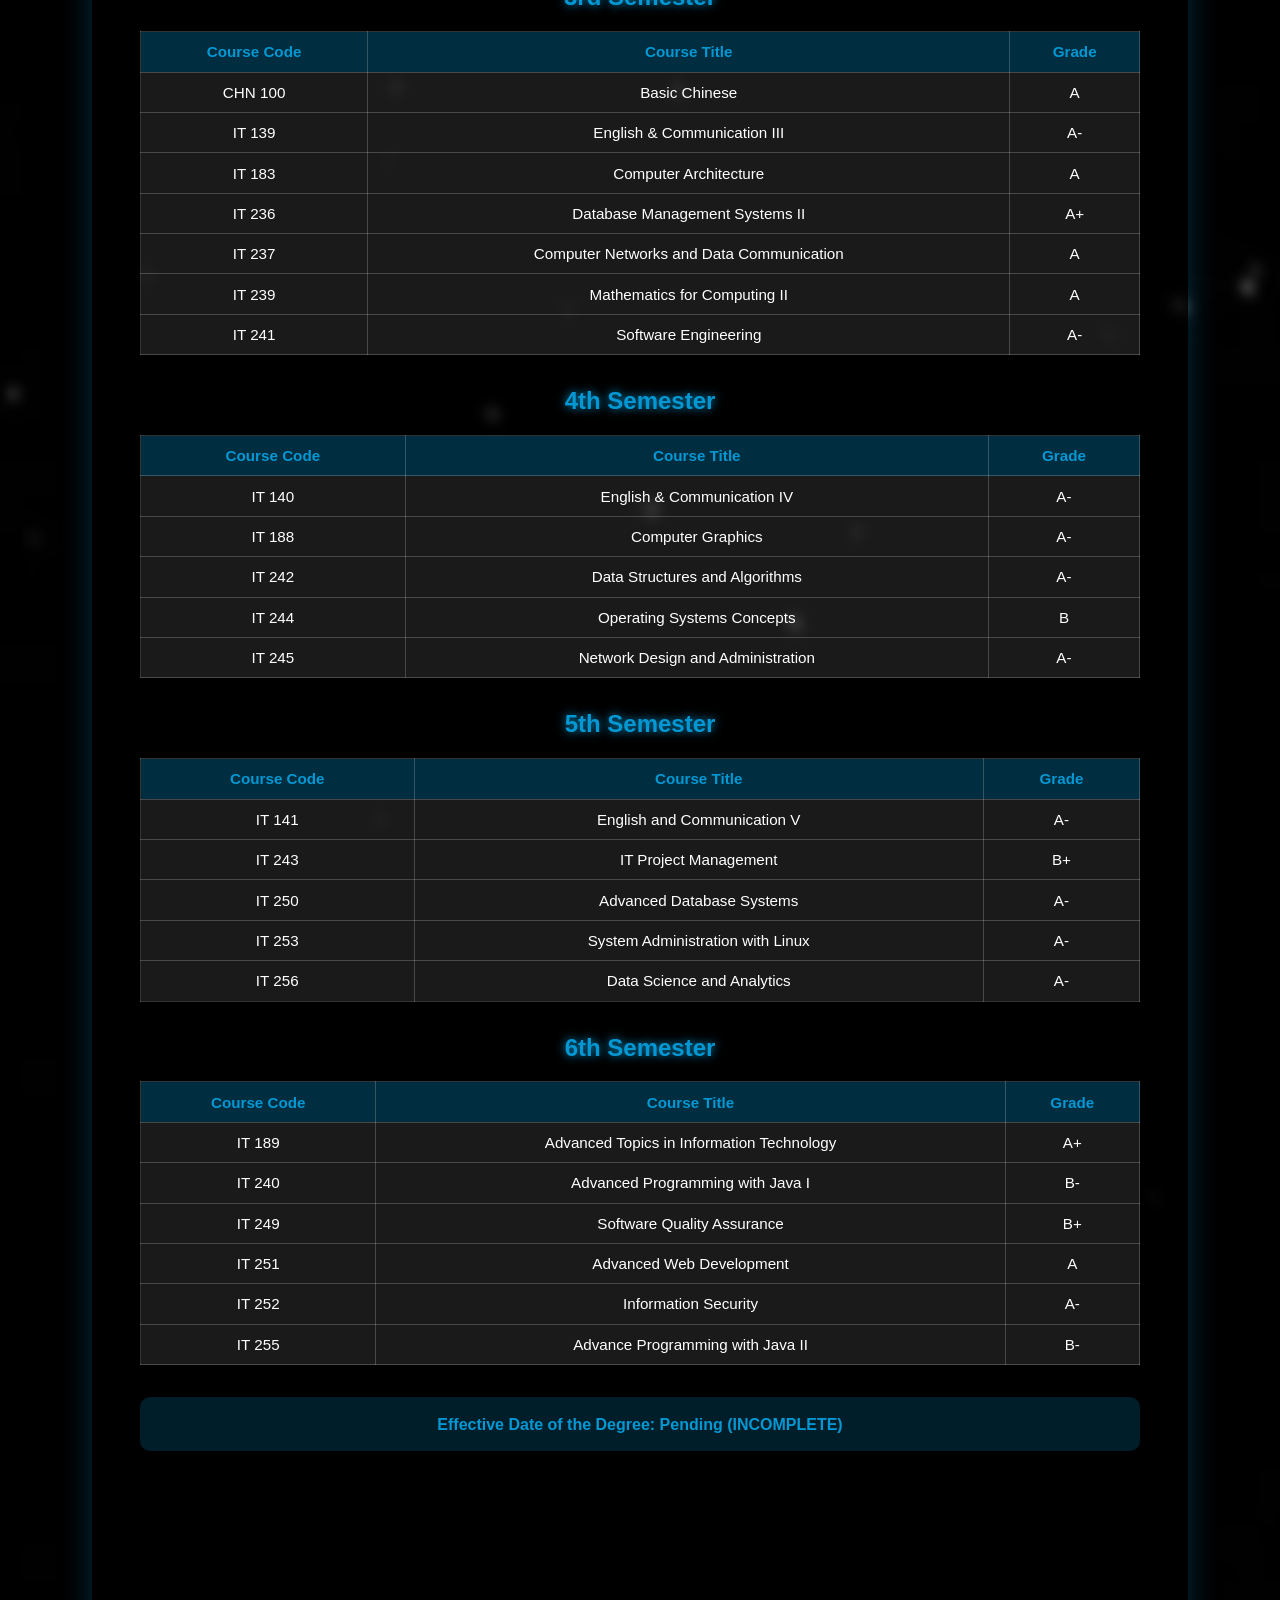
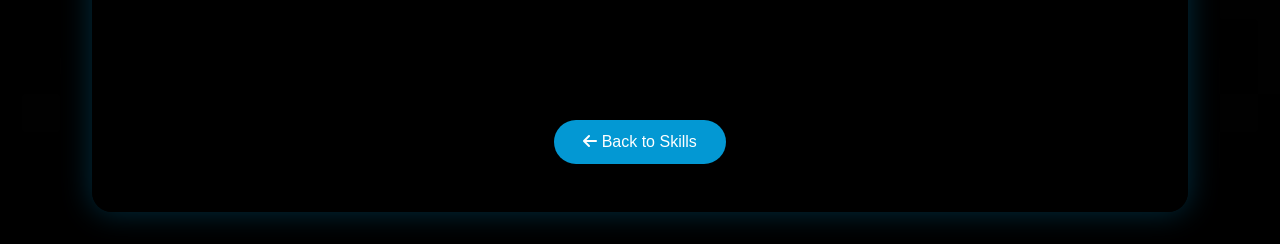
<file: results.html>
<!DOCTYPE html>
<html lang="en">
<head>
  <meta charset="UTF-8">
  <meta name="viewport" content="width=device-width, initial-scale=1.0">
  <title>Results - Lakmali Sewwandi Senavirathna</title>
  <link rel="stylesheet" href="https://cdnjs.cloudflare.com/ajax/libs/font-awesome/6.5.1/css/all.min.css">
  <link rel="stylesheet" href="https://unpkg.com/aos@next/dist/aos.css" />
  <style>
    body {
      font-family: "Poppins", sans-serif;
      background: url("./img/background.jpg") no-repeat center center/cover;
      min-height: 100vh;
      color: white;
      margin: 0;
      padding: 2rem;
      display: flex;
      justify-content: center;
      align-items: center;
      flex-direction: column;
      backdrop-filter: blur(6px) brightness(70%);
    }

    .results-container {
      background: rgba(0,0,0,0.75);
      border-radius: 20px;
      padding: 3rem;
      width: 90%;
      max-width: 1000px;
      box-shadow: 0 0 30px rgba(3,152,211,0.3);
      overflow-x: auto;
    }

    h1, h2 {
      text-align: center;
      color: rgb(3,152,211);
      text-shadow: 0 0 10px rgb(3,152,211);
    }

    h1 { margin-bottom: 1rem; }
    h2 { margin-top: 2rem; }

    .info {
      margin-bottom: 2rem;
      line-height: 1.8;
    }

    .info span {
      color: rgb(3,152,211);
      font-weight: 600;
    }

    table {
      width: 100%;
      border-collapse: collapse;
      margin-top: 1rem;
      font-size: 0.95rem;
    }

    th, td {
      border: 1px solid rgba(255,255,255,0.2);
      padding: 0.7rem;
      text-align: center;
    }

    th {
      background-color: rgba(3,152,211,0.3);
      color: rgb(3,152,211);
    }

    td {
      background-color: rgba(255,255,255,0.1);
    }

    .gpa-box {
      margin-top: 2rem;
      padding: 1rem;
      text-align: center;
      border-radius: 10px;
      background: rgba(3,152,211,0.2);
      color: rgb(3,152,211);
      font-weight: 600;
      font-size: 1.2rem;
    }

    .back-btn {
      display: inline-block;
      margin-top: 2rem;
      background-color: rgb(3,152,211);
      color: white;
      padding: 0.8rem 1.8rem;
      border-radius: 30px;
      text-decoration: none;
      transition: 0.3s;
      font-weight: 500;
    }

    .back-btn:hover {
      background-color: white;
      color: rgb(3,152,211);
    }

    .grade-key {
      margin-top: 2rem;
      text-align: center;
      line-height: 1.7;
    }

    .grade-key table {
      width: 80%;
      margin: 1rem auto;
    }

    .grade-key th {
      background-color: rgba(3,152,211,0.3);
    }

    @media (max-width: 768px) {
      .results-container {
        padding: 1.5rem;
        font-size: 0.9rem;
      }

      .grade-key table {
        width: 100%;
      }
    }
  </style>
</head>
<body>
  <div class="results-container" data-aos="fade-up" data-aos-duration="1500">
    <h1>Student Semester Results</h1>

    <div class="info">
      <p><span>Name of Student:</span> MS. G.P.W.L.S. SENAVIRATHNA</p>
      <p><span>NIC / PP Number:</span> 200367310089</p>
      <p><span>Registration No:</span> BSC/WD/23/42/18</p>
      <p><span>Institute:</span> Sri Lanka International Buddhist Academy</p>
      <p><span>Course of Study:</span> Bachelor of Science in Information Technology</p>
      <p><span>Medium:</span> English</p>
      <p><span>Duration:</span> INCOMPLETE</p>
      <p><span>No. of Semesters:</span> 6</p>
      <p><span>No. of Credits:</span> 73</p>
    </div>

    <h2>1st Semester</h2>
    <table>
      <tr><th>Course Code</th><th>Course Title</th><th>Grade</th></tr>
      <tr><td>ENG 010</td><td>Intensive Grammar & Vocabulary Development Skills</td><td>A+</td></tr>
      <tr><td>ENG 012</td><td>Intensive English Writing & Reading</td><td>B-</td></tr>
      <tr><td>ENG 013</td><td>Intensive English Speaking & Listening Skills</td><td>A-</td></tr>
      <tr><td>IT 084</td><td>Basic Mathematics</td><td>A</td></tr>
      <tr><td>IT 085</td><td>Fundamentals of Programming</td><td>A-</td></tr>
      <tr><td>IT 086</td><td>Basics of Web Technologies</td><td>C</td></tr>
      <tr><td>IT 137</td><td>English & Communication I</td><td>A-</td></tr>
      <tr><td>IT 175</td><td>Introduction to Graphics Tools</td><td>A</td></tr>
      <tr><td>IT 180</td><td>Introduction to Computing</td><td>A</td></tr>
      <tr><td>IT 181</td><td>Mathematics for Computing I</td><td>A</td></tr>
      <tr><td>IT 182</td><td>Programming Methodologies</td><td>A</td></tr>
      <tr><td>IT 184</td><td>Database Management Systems I</td><td>A</td></tr>
      <tr><td>IT 185</td><td>Client Side Web Technologies</td><td>A</td></tr>
    </table>

    <h2>2nd Semester</h2>
    <table>
      <tr><th>Course Code</th><th>Course Title</th><th>Grade</th></tr>
      <tr><td>IT 138</td><td>English & Communication II</td><td>B+</td></tr>
      <tr><td>IT 186</td><td>Human Computer Interaction</td><td>B+</td></tr>
      <tr><td>IT 187</td><td>System Analysis and Design</td><td>A-</td></tr>
      <tr><td>IT 196</td><td>Basic Probability and Statistics</td><td>A</td></tr>
      <tr><td>IT 197</td><td>Server Side Web Development</td><td>A-</td></tr>
      <tr><td>IT 235</td><td>Introduction to Object Oriented Programming Concepts</td><td>A-</td></tr>
    </table>

    <h2>3rd Semester</h2>
    <table>
      <tr><th>Course Code</th><th>Course Title</th><th>Grade</th></tr>
      <tr><td>CHN 100</td><td>Basic Chinese</td><td>A</td></tr>
      <tr><td>IT 139</td><td>English & Communication III</td><td>A-</td></tr>
      <tr><td>IT 183</td><td>Computer Architecture</td><td>A</td></tr>
      <tr><td>IT 236</td><td>Database Management Systems II</td><td>A+</td></tr>
      <tr><td>IT 237</td><td>Computer Networks and Data Communication</td><td>A</td></tr>
      <tr><td>IT 239</td><td>Mathematics for Computing II</td><td>A</td></tr>
      <tr><td>IT 241</td><td>Software Engineering</td><td>A-</td></tr>
    </table>

    <h2>4th Semester</h2>
    <table>
      <tr><th>Course Code</th><th>Course Title</th><th>Grade</th></tr>
      <tr><td>IT 140</td><td>English & Communication IV</td><td>A-</td></tr>
      <tr><td>IT 188</td><td>Computer Graphics</td><td>A-</td></tr>
      <tr><td>IT 242</td><td>Data Structures and Algorithms</td><td>A-</td></tr>
      <tr><td>IT 244</td><td>Operating Systems Concepts</td><td>B</td></tr>
      <tr><td>IT 245</td><td>Network Design and Administration</td><td>A-</td></tr>
    </table>

    <h2>5th Semester</h2>
<table>
  <tr><th>Course Code</th><th>Course Title</th><th>Grade</th></tr>
  <tr><td>IT 141</td><td>English and Communication V</td><td>A-</td></tr>
  <tr><td>IT 243</td><td>IT Project Management</td><td>B+</td></tr>
  <tr><td>IT 250</td><td>Advanced Database Systems</td><td>A-</td></tr>
  <tr><td>IT 253</td><td>System Administration with Linux</td><td>A-</td></tr>
  <tr><td>IT 256</td><td>Data Science and Analytics</td><td>A-</td></tr>
  
</table>

<h2>6th Semester</h2>
<table>
  <tr><th>Course Code</th><th>Course Title</th><th>Grade</th></tr>
  <tr><td>IT 189</td><td>Advanced Topics in Information Technology</td><td>A+</td></tr>
  <tr><td>IT 240</td><td>Advanced Programming with Java I</td><td>B-</td></tr>
  <tr><td>IT 249</td><td>Software Quality Assurance</td><td>B+</td></tr>
  <tr><td>IT 251</td><td>Advanced Web Development</td><td>A</td></tr>
  <tr><td>IT 252</td><td>Information Security</td><td>A-</td></tr>
  <tr><td>IT 255</td><td>Advance Programming with Java II</td><td>B-</td></tr>
</table>

    <div class="gpa-box">
      
      <small>Effective Date of the Degree: Pending (INCOMPLETE)</small>
    </div>

    <!-- 🌟 GPA BOX -->
    <div class="gpa-box" data-aos="fade-up" data-aos-duration="1500">
      <h2>🎓 Final GPA: 3.65</h2>
      <p><strong>Class:</strong> SECOND CLASS (UPPER DIVISION)</p>
      <p><em>Outstanding Academic Achievement ❤️</em></p>
    </div>



    <div style="text-align: center;">
      <a href="skill.html" class="back-btn"><i class="fa-solid fa-arrow-left"></i> Back to Skills</a>
    </div>
  </div>

  <script src="https://unpkg.com/aos@next/dist/aos.js"></script>
  <script>AOS.init();</script>
</body>
</html>
</file>
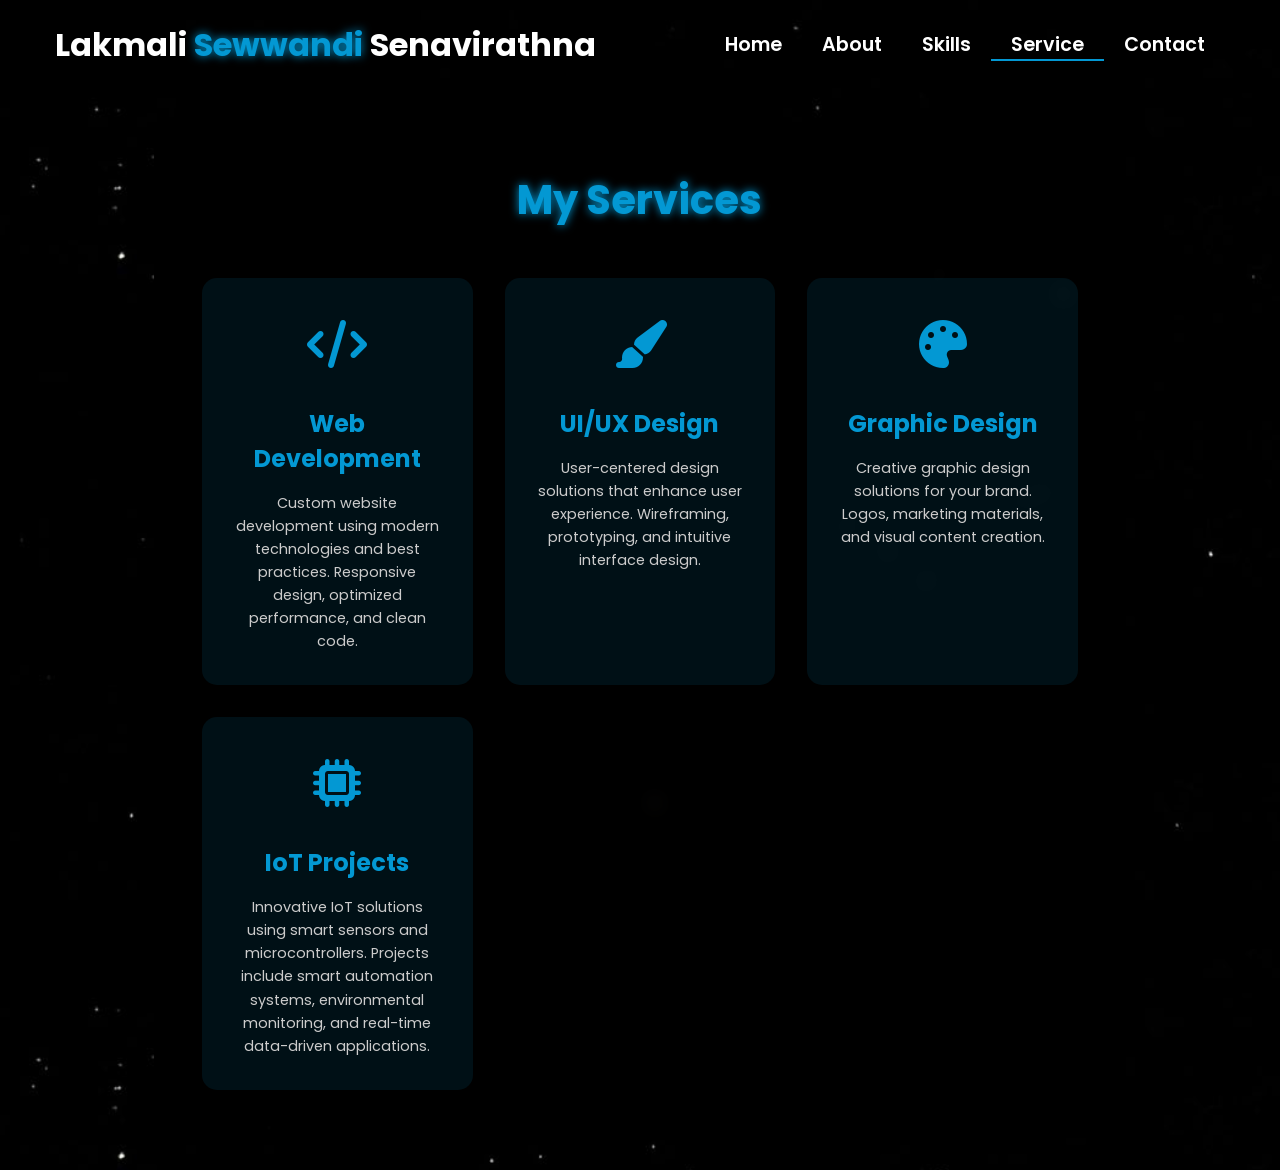
<file: service.html>
<!-- Subscribe Tamzidan Madiyin di YouTube -->

<!DOCTYPE html>
<html lang="en">
<head>
    <meta charset="UTF-8">
    <meta name="viewport" content="width=device-width, initial-scale=1.0">
    <link rel="stylesheet" href="https://cdnjs.cloudflare.com/ajax/libs/font-awesome/6.5.1/css/all.min.css">
    <link rel="stylesheet" href="https://unpkg.com/aos@next/dist/aos.css" />
    <style>
        @import url("https://fonts.googleapis.com/css2?family=Poppins:wght@100;200;300;400;500;600&display=swap");

        * {
            padding: 0;
            margin: 0;
            font-family: "Poppins", sans-serif;
            box-sizing: border-box;
        }

        body {
            width: 100%;
            height: 100vh;
            background-image: url("./img/background.jpg");
            background-size: cover;
            overflow: auto;
            position: relative;
        }

        nav {
            width: 100%;
            height: 10vh;
            position: relative;
            z-index: 1000;
        }

        .nav-container {
            width: 100%;
            height: 100%;
            display: flex;
            justify-content: space-around;
            align-items: center;
        }

        .logo {
            color: white;
            font-size: 2rem;
            font-weight: bold;
        }

        .logo span {
            color: rgb(3,152,211);
            text-shadow: 0 0 10px rgb(3,152,211);
        }

        .hamburg, .cancel {
            cursor: pointer;
            position: absolute;
            right: 15px;
            top: 10px;
            color: white;
            display: none;
            font-size: clamp(2.5rem, 0.5rem + 5vw, 3rem);
        }

        .nav-container .links {
            display: flex;
        }

        .nav-container .links a {
            font-size: 1.2rem;
            color: white;
            margin: 0 20px;
            text-decoration: none;
            font-weight: 550;
            transition: 0.3s linear;
        }

        .nav-container .links a:hover {
            color: rgb(3,152,211);
            border-bottom: 2px solid rgb(3,152,211);
        }

        .nav-container .links .active {
            color: rgb(3,152,211);
            border-bottom: 2px solid rgb(3,152,211);
        }

        .dropdown {
            z-index: 1000;
            position: fixed;
            top: 0;
            left: 0;
            right: 0;
            transform: translateY(-500px);
            width: 100%;
            height: auto;
            backdrop-filter: blur(4px) brightness(40%);
            box-shadow: 0 0 20px black;
            transition: 0.2s linear;
        }

        .dropdown .links a {
            display: flex;
            color: white;
            text-decoration: none;
            padding: 15px 0;
            justify-content: center;
            align-items: center;
            transition: 0.2s linear;
        }

        .dropdown .links a:hover {
            background-color: rgb(3,152,211);
        }

        /* Service Section Styles */
        .services-container {
            width: 100%;
            min-height: 90vh;
            display: flex;
            justify-content: center;
            align-items: center;
            padding: 2rem;
        }

        .services-content {
            width: 80%;
            max-width: 1200px;
            background: rgba(0, 0, 0, 0.7);
            backdrop-filter: blur(10px);
            border-radius: 20px;
            padding: 3rem;
            color: white;
        }

        .services-header {
            text-align: center;
            margin-bottom: 3rem;
        }

        .services-header h1 {
            font-size: 2.5rem;
            color: rgb(3,152,211);
            text-shadow: 0 0 10px rgb(3,152,211);
            margin-bottom: 1rem;
        }

        .services-grid {
            display: grid;
            grid-template-columns: repeat(3, 1fr);
            gap: 2rem;
        }

        .service-card {
            background: rgba(3,152,211, 0.1);
            border-radius: 15px;
            padding: 2rem;
            text-align: center;
            transition: all 0.3s ease;
            cursor: pointer;
        }

        .service-card:hover {
            transform: translateY(-10px);
            box-shadow: 0 0 20px rgba(3,152,211, 0.5);
        }

        .service-icon {
            font-size: 3rem;
            color: rgb(3,152,211);
            margin-bottom: 1.5rem;
        }

        .service-title {
            font-size: 1.5rem;
            color: rgb(3,152,211);
            margin-bottom: 1rem;
        }

        .service-description {
            font-size: 0.9rem;
            line-height: 1.6;
            color: #cccccc;
        }

        .service-price {
            margin-top: 1.5rem;
            font-size: 1.2rem;
            color: rgb(3,152,211);
            font-weight: bold;
        }

        @media (max-height: 800px) {
            body {
                height: auto;
                min-height: 100vh;
            }
            
            .services-container {
                height: auto;
                min-height: 90vh;
            }
        }

        @media (max-width: 884px) {
            .services-grid {
                grid-template-columns: repeat(2, 1fr);
            }
            
            nav .logo {
                position: absolute;
                top: 16px;
                left: 15px;
                font-size: 1.5rem;
            }

            .nav-container .links {
                display: none;
            }

            .hamburg, .cancel {
                display: block;
            }
        }

        @media (max-width: 640px) {
            .services-container {
                padding: 1rem;
            }

            .services-content {
                width: 95%;
                padding: 1.5rem;
            }

            .services-grid {
                grid-template-columns: 1fr;
            }

            .services-header h1 {
                font-size: 2rem;
            }

            .service-card {
                padding: 1.5rem;
            }
        }
    </style>
    <title>Services - Portfolio Website</title>
</head>
<body>
    <nav>
        <div class="nav-container">
            <div class="logo" data-aos="zoom-in" data-aos-duration="1500">
                Lakmali <span>Sewwandi</span> Senavirathna
            </div>
            <div class="links">
                <div class="link" data-aos="fade-up" data-aos-duration="1500" data-aos-delay="100"><a href="index.html">Home</a></div>
                <div class="link" data-aos="fade-up" data-aos-duration="1500" data-aos-delay="200"><a href="about.html">About</a></div>
                <div class="link" data-aos="fade-up" data-aos-duration="1500" data-aos-delay="300"><a href="skill.html">Skills</a></div>
                <div class="link active" data-aos="fade-up" data-aos-duration="1500" data-aos-delay="400"><a href="service.html">Service</a></div>
                <div class="link" data-aos="fade-up" data-aos-duration="1500" data-aos-delay="500"><a href="contact.html">Contact</a></div>
            </div>
        </div>
        <i class="fa-solid fa-bars hamburg" onclick="hamburg()"></i>
        <div class="dropdown">
            <div class="links">
                <a href="index.html">Home</a>
                <a href="about.html">About</a>
                <a href="skill.html">Skills</a>
                <a href="service.html">Service</a>
                <a href="contact.html">Contact</a>
                <i class="fa-solid fa-xmark cancel" onclick="cancel()"></i>
            </div>
        </div>
    </nav>

    <div class="services-container">
        <div class="services-content">
            <div class="services-header" data-aos="fade-down" data-aos-duration="1500">
                <h1>My Services</h1>
            </div>
            <div class="services-grid">
                <!-- Web Development -->
                <div class="service-card" data-aos="fade-up" data-aos-duration="1500" data-aos-delay="100">
                    <div class="service-icon">
                        <i class="fas fa-code"></i>
                    </div>
                    <h3 class="service-title">Web Development</h3>
                    <p class="service-description">Custom website development using modern technologies and best practices. Responsive design, optimized performance, and clean code.</p>
                </div>

                <!-- UI/UX Design -->
                <div class="service-card" data-aos="fade-up" data-aos-duration="1500" data-aos-delay="300">
                    <div class="service-icon">
                        <i class="fas fa-paint-brush"></i>
                    </div>
                    <h3 class="service-title">UI/UX Design</h3>
                    <p class="service-description">User-centered design solutions that enhance user experience. Wireframing, prototyping, and intuitive interface design.</p>
                    
                </div>

                <!-- Graphic Design -->
                <div class="service-card" data-aos="fade-up" data-aos-duration="1500" data-aos-delay="900">
                    <div class="service-icon">
                        <i class="fas fa-palette"></i>
                    </div>
                    <h3 class="service-title">Graphic Design</h3>
                    <p class="service-description">Creative graphic design solutions for your brand. Logos, marketing materials, and visual content creation.</p>
                </div>

                <!-- IoT Projects -->
<div class="service-card" data-aos="fade-up" data-aos-duration="1500" data-aos-delay="400">
    <div class="service-icon">
        <i class="fas fa-microchip"></i>
    </div>
    <h3 class="service-title">IoT Projects</h3>
    <p class="service-description">
        Innovative IoT solutions using smart sensors and microcontrollers. Projects include smart automation systems, environmental monitoring, and real-time data-driven applications.
    </p>
</div>
            </div>
        </div>
    </div>

    <script src="https://unpkg.com/aos@next/dist/aos.js"></script>
<script>
AOS.init({offset:0});

document.getElementById("contactForm").addEventListener("submit", function(e){
    e.preventDefault();
    const data = {
        name:this.name.value,
        email:this.email.value,
        subject:this.subject.value,
        message:this.message.value
    };
    fetch("send_email.php", {
        method:"POST",
        headers:{ "Content-Type":"application/json" },
        body:JSON.stringify(data)
    })
    .then(res=>res.json())
    .then(res=>{ document.getElementById("msg").innerText=res.message; this.reset(); })
    .catch(()=>{ document.getElementById("msg").innerText="Error sending message"; });
});
</script>
</body>
</html>
</file>
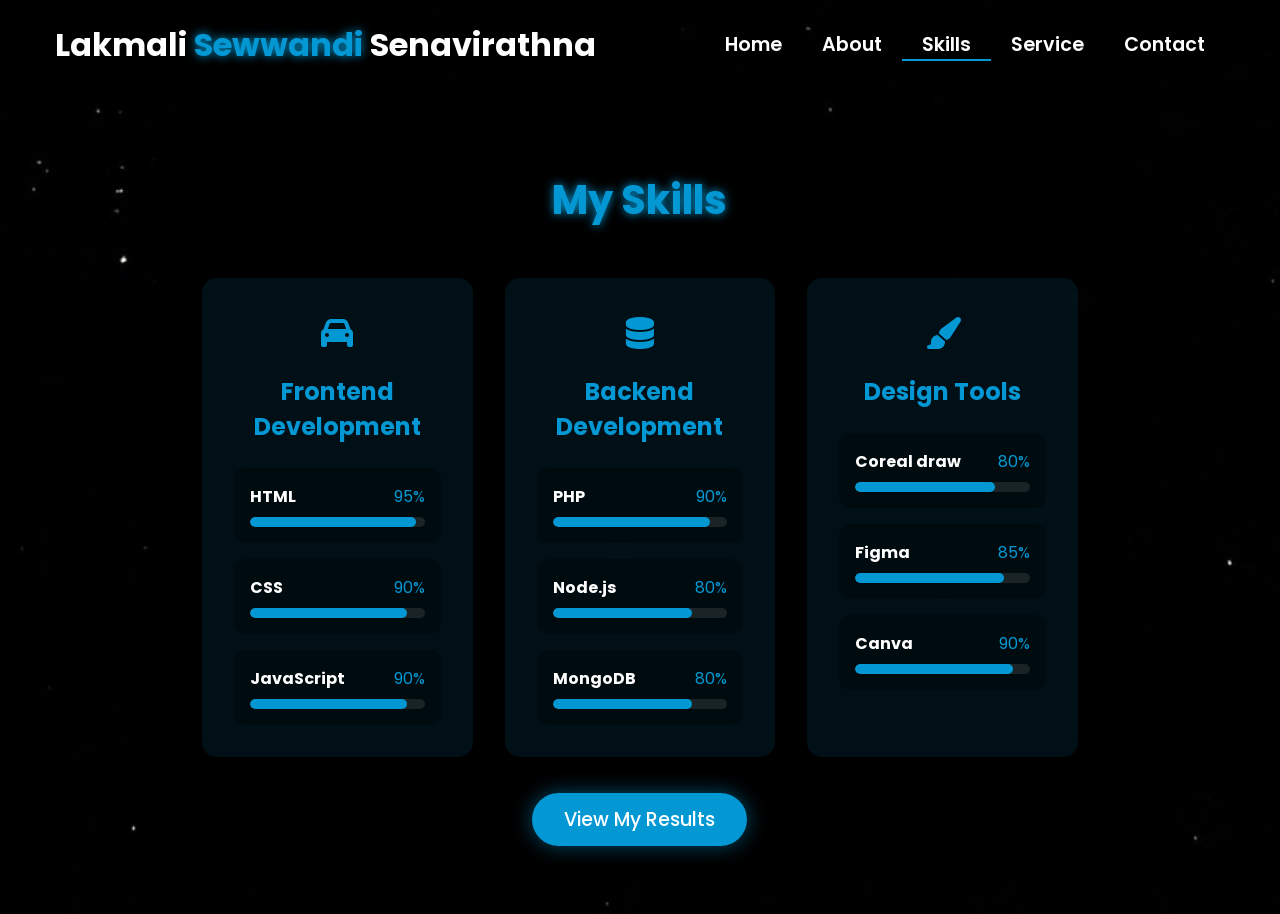
<file: skill.html>
<!DOCTYPE html>
<html lang="en">
<head>
    <meta charset="UTF-8">
    <meta name="viewport" content="width=device-width, initial-scale=1.0">
    <link rel="stylesheet" href="https://cdnjs.cloudflare.com/ajax/libs/font-awesome/6.5.1/css/all.min.css">
    <link rel="stylesheet" href="https://unpkg.com/aos@next/dist/aos.css" />
    <style>
        @import url("https://fonts.googleapis.com/css2?family=Poppins:wght@100;200;300;400;500;600&display=swap");

        * {
            padding: 0;
            margin: 0;
            font-family: "Poppins", sans-serif;
            box-sizing: border-box;
        }

        body {
            width: 100%;
            min-height: 100vh;
            background-image: url("./img/background.jpg");
            background-size: cover;
            overflow-x: hidden;
            position: relative;
        }

        nav {
            width: 100%;
            height: 10vh;
            position: relative;
            z-index: 1000;
        }

        .nav-container {
            width: 100%;
            height: 100%;
            display: flex;
            justify-content: space-around;
            align-items: center;
        }

        .logo {
            color: white;
            font-size: 2rem;
            font-weight: bold;
        }

        .logo span {
            color: rgb(3, 152, 211);
            text-shadow: 0 0 10px rgb(3, 152, 211);
        }

        .hamburg, .cancel {
            cursor: pointer;
            position: absolute;
            right: 15px;
            top: 10px;
            color: white;
            display: none;
            font-size: clamp(2.5rem, 0.5rem + 5vw, 3rem);
        }

        .nav-container .links {
            display: flex;
        }

        .nav-container .links a {
            font-size: 1.2rem;
            color: white;
            margin: 0 20px;
            text-decoration: none;
            font-weight: 550;
            transition: 0.3s linear;
        }

        .nav-container .links a:hover {
            color: rgb(3, 152, 211);
            border-bottom: 2px solid rgb(3, 152, 211);
        }

        .nav-container .links .active {
            color: rgb(3, 152, 211);
            border-bottom: 2px solid rgb(3, 152, 211);
        }

        .dropdown {
            z-index: 1000;
            position: fixed;
            top: 0;
            left: 0;
            right: 0;
            transform: translateY(-500px);
            width: 100%;
            height: auto;
            backdrop-filter: blur(4px) brightness(40%);
            box-shadow: 0 0 20px black;
            transition: 0.2s linear;
        }

        .dropdown .links a {
            display: flex;
            color: white;
            text-decoration: none;
            padding: 15px 0;
            justify-content: center;
            align-items: center;
            transition: 0.2s linear;
        }

        .dropdown .links a:hover {
            background-color: rgb(3, 152, 211);
        }

        /* Skills Section Styles */
        .skills-container {
            width: 100%;
            min-height: 90vh;
            display: flex;
            justify-content: center;
            align-items: center;
            padding: 2rem;
            position: relative;
            z-index: 1;
        }

        .skills-content {
            width: 80%;
            max-width: 1200px;
            background: rgba(0, 0, 0, 0.7);
            backdrop-filter: blur(10px);
            border-radius: 20px;
            padding: 3rem;
            color: white;
            /* box-shadow: 0 0 30px rgba(3, 152, 211, 0.3); */
        }

        .skills-header {
            text-align: center;
            margin-bottom: 3rem;
        }

        .skills-header h1 {
            font-size: 2.5rem;
            color: rgb(3, 152, 211);
            text-shadow: 0 0 10px rgb(3, 152, 211);
            margin-bottom: 1rem;
        }

        .skills-grid {
            display: grid;
            grid-template-columns: repeat(3, 1fr);
            gap: 2rem;
        }

        .skill-category {
            background: rgba(3, 152, 211, 0.1);
            border-radius: 15px;
            padding: 2rem;
            transition: 0.3s ease;
        }

        .skill-category:hover {
            transform: translateY(-10px);
            box-shadow: 0 0 20px rgba(3, 152, 211, 0.5);
        }

        .skill-category h2 {
            color: rgb(3, 152, 211);
            font-size: 1.5rem;
            margin-bottom: 1.5rem;
            text-align: center;
        }

        .skill-list {
            display: flex;
            flex-direction: column;
            gap: 1rem;
        }

        .skill-item {
            background: rgba(0, 0, 0, 0.3);
            border-radius: 10px;
            padding: 1rem;
        }

        .skill-info {
            display: flex;
            justify-content: space-between;
            margin-bottom: 0.5rem;
        }

        .skill-info h3 {
            font-size: 1rem;
            color: white;
        }

        .skill-info span {
            color: rgb(3, 152, 211);
        }

        .progress-bar {
            width: 100%;
            height: 10px;
            background: rgba(255, 255, 255, 0.1);
            border-radius: 5px;
            overflow: hidden;
        }

        .progress {
            height: 100%;
            background: rgb(3, 152, 211);
            border-radius: 5px;
            transition: width 1.5s ease-in-out;
        }

        .skill-icon {
            font-size: 2rem;
            color: rgb(3, 152, 211);
            margin-bottom: 1rem;
            text-align: center;
        }

        @media (max-width: 884px) {
            .skills-grid {
                grid-template-columns: repeat(2, 1fr);
            }
            
            nav .logo {
                position: absolute;
                top: 16px;
                left: 15px;
                font-size: 1.5rem;
                /* z-index: 1001; */
            }

            .nav-container .links {
                display: none;
            }

            .hamburg, .cancel {
                display: block;
                /* z-index: 1001; */
            }
        }

        @media (max-width: 440px) {
            .skills-container {
                padding: 1rem;
            }

            .skills-content {
                width: 95%;
                padding: 1.5rem;
            }

            .skills-grid {
                grid-template-columns: 1fr;
            }

            .skills-header h1 {
                font-size: 1.8rem;
            }

            .skill-category {
                padding: 1.5rem;
            }

            .skill-category h2 {
                font-size: 1.3rem;
            }

            .skill-icon {
                font-size: 1.5rem;
            }
        }
    </style>
    <title>Skills - Portfolio Website</title>
</head>
<body>
    <nav>
        <div class="nav-container">
            <div class="logo" data-aos="zoom-in" data-aos-duration="1500">
                Lakmali <span>Sewwandi</span> Senavirathna
            </div>
            <div class="links">
                <div class="link" data-aos="fade-up" data-aos-duration="1500" data-aos-delay="100"><a href="index.html">Home</a></div>
                <div class="link" data-aos="fade-up" data-aos-duration="1500" data-aos-delay="200"><a href="about.html">About</a></div>
                <div class="link active" data-aos="fade-up" data-aos-duration="1500" data-aos-delay="300"><a href="skill.html">Skills</a></div>
                <div class="link" data-aos="fade-up" data-aos-duration="1500" data-aos-delay="400"><a href="service.html">Service</a></div>
                <div class="link" data-aos="fade-up" data-aos-duration="1500" data-aos-delay="500"><a href="contact.html">Contact</a></div>
            </div>
        </div>
        <i class="fa-solid fa-bars hamburg" onclick="hamburg()"></i>
        <div class="dropdown">
            <div class="links">
                <a href="index.html">Home</a>
                <a href="about.html">About</a>
                <a href="skill.html">Skills</a>
                <a href="service.html">Service</a>
                <a href="contact.html">Contact</a>
                <i class="fa-solid fa-xmark cancel" onclick="cancel()"></i>
            </div>
        </div>
    </nav>

    <div class="skills-container">
        <div class="skills-content">
            <div class="skills-header" data-aos="fade-down" data-aos-duration="1500">
                <h1>My Skills</h1>
            </div>
            <div class="skills-grid">
                <!-- Frontend Development -->
                <div class="skill-category" data-aos="fade-up" data-aos-duration="1500" data-aos-delay="100">
                    <div class="skill-icon">
                        <i class="fa fa-car"></i>
                    </div>
                    <h2>Frontend Development</h2>
                    <div class="skill-list">
                        <div class="skill-item">
                            <div class="skill-info">
                                <h3>HTML</h3>
                                <span>95%</span>
                            </div>
                            <div class="progress-bar">
                                <div class="progress" style="width: 95%"></div>
                            </div>
                        </div>
                        <div class="skill-item">
                            <div class="skill-info">
                                <h3>CSS</h3>
                                <span>90%</span>
                            </div>
                            <div class="progress-bar">
                                <div class="progress" style="width: 90%"></div>
                            </div>
                        </div>
                        <div class="skill-item">
                            <div class="skill-info">
                                <h3>JavaScript</h3>
                                <span>90%</span>
                            </div>
                            <div class="progress-bar">
                                <div class="progress" style="width: 90%"></div>
                            </div>
                        </div>
                        
                    </div>
                </div>

                <!-- Backend Development -->
                <div class="skill-category" data-aos="fade-up" data-aos-duration="1500" data-aos-delay="300">
                    <div class="skill-icon">
                        <i class="fas fa-database"></i>
                    </div>
                    <h2>Backend Development</h2>
                    <div class="skill-list">
                        <div class="skill-item">
                            <div class="skill-info">
                                <h3>PHP</h3>
                                <span>90%</span>
                            </div>
                            <div class="progress-bar">
                                <div class="progress" style="width: 90%"></div>
                            </div>
                        </div>
                        <div class="skill-item">
                            <div class="skill-info">
                                <h3>Node.js</h3>
                                <span>80%</span>
                            </div>
                            <div class="progress-bar">
                                <div class="progress" style="width: 80%"></div>
                            </div>
                        </div>
                        <div class="skill-item">
                            <div class="skill-info">
                                <h3>MongoDB</h3>
                                <span>80%</span>
                            </div>
                            <div class="progress-bar">
                                <div class="progress" style="width: 80%"></div>
                            </div>
                        </div>
                    </div>
                </div>

                <!-- Design Tools -->
                <div class="skill-category" data-aos="fade-up" data-aos-duration="1500" data-aos-delay="500">
                    <div class="skill-icon">
                        <i class="fas fa-paint-brush"></i>
                    </div>
                    <h2>Design Tools</h2>
                    <div class="skill-list">
                        <div class="skill-item">
                            <div class="skill-info">
                                <h3>Coreal draw</h3>
                                <span>80%</span>
                            </div>
                            <div class="progress-bar">
                                <div class="progress" style="width: 80%"></div>
                            </div>
                        </div>
                        <div class="skill-item">
                            <div class="skill-info">
                                <h3>Figma</h3>
                                <span>85%</span>
                            </div>
                            <div class="progress-bar">
                                <div class="progress" style="width: 85%"></div>
                            </div>
                        </div>
                        <div class="skill-item">
                            <div class="skill-info">
                                <h3>Canva</h3>
                                <span>90%</span>
                            </div>
                            <div class="progress-bar">
                                <div class="progress" style="width: 90%"></div>
                            </div>
                        </div>
                    </div>
                </div>
            </div>
            <div style="text-align: center; margin-top: 3rem;">
    <a href="results.html" 
       style="background-color: rgb(3,152,211); 
              color: white; 
              padding: 0.8rem 2rem; 
              border-radius: 30px; 
              text-decoration: none; 
              font-size: 1.2rem; 
              font-weight: 500; 
              transition: 0.3s;
               transform: translateY(-10px);
            box-shadow: 0 0 20px rgba(3, 152, 211, 0.5);">
        View My Results
    </a>
</div>

        </div>
        
    </div>
    

    <script src="https://unpkg.com/aos@next/dist/aos.js"></script>
    <script>
        AOS.init({offset: 0});
        
        function hamburg() {
            const navbar = document.querySelector(".dropdown")
            navbar.style.transform = "translateY(0px)"
        }
        
        function cancel() {
            const navbar = document.querySelector(".dropdown")
            navbar.style.transform = "translateY(-500px)"
        }
    </script>
</body>
</html>
</file>
<file: css/style.css>
/* Subscrbe YouTube Tamzidan Mahdiyin */

@import url("https://fonts.googleapis.com/css2?family=Poppins:wght@100;200;300;400;500;600&display=swap");

* {
  padding: 0;
  margin: 0;
  font-family: "Poppins", sans-serif;
  box-sizing: border-box;
}

body {
  width: 100%;
  height: 100vh;
  background-image: url("../img/background.jpg");
  overflow-x: hidden; /* overflow hidden වෙනුවට overflow-x පාවිච්චි කිරීම වඩා හොඳයි */
}

nav {
  width: 100%;
  height: 10vh;
  position: sticky;
  top: 0;
  z-index: 1000;
}

.nav-container {
  width: 100%;
  height: 100%;
  display: flex;
  justify-content: space-around;
  align-items: center;
}

.logo {
  color: white;
  font-size: 2rem;
  font-weight: bold;
}

.logo span {
  color: rgb(3, 152, 211);
  text-shadow: 0 0 10px rgb(3, 152, 211);
}

.hamburg,
.cancel {
  cursor: pointer;
  position: absolute;
  right: 15px;
  top: 10px;
  color: white;
  display: none;
  font-size: clamp(2.5rem, 0.5rem + 5vw, 3rem);
}

.nav-container .links {
  display: flex;
}

.nav-container .links a {
  font-size: 1.2rem;
  color: white;
  margin: 0 20px;
  text-decoration: none;
  font-weight: 550;
  transition: 0.3s linear;
}

.nav-container .links a:hover {
  color: rgb(3, 152, 211);
  border-bottom: 2px solid rgb(3, 152, 211);
}

.nav-container .links .active {
  color: rgb(3, 152, 211);
  border-bottom: 2px solid rgb(3, 152, 211);
}

.dropdown {
  z-index: 100;
  position: absolute;
  top: 0;
  transform: translateY(-500px);
  width: 100%;
  height: auto;
  backdrop-filter: blur(4px) brightness(40%);
  box-shadow: 0 0 20px black;
  transition: 0.2s linear;
}

.dropdown .links a {
  display: flex;
  color: white;
  text-decoration: none;
  padding: 15px 0;
  justify-content: center;
  align-items: center;
  transition: 0.2s linear;
}

.dropdown .links a:hover {
  background-color: rgb(3, 152, 211);
}

section {
  width: 100%;
  height: 90vh;
}

.main-container {
  width: 100%;
  height: 100%;
  display: flex;
  justify-content: space-evenly;
  align-items: center;
}

.main-container .content {
  color: white;
  width: 40%;
  min-height: 100px;
}

.content h1 {
  font-size: clamp(1rem, 1rem + 5vw, 1.8rem);
}

.content h1 span {
  font-weight: 700;
  text-shadow: 0 0 10px rgb(3, 152, 211);
  color: rgb(3, 152, 211);
}

.content .typewriter {
  font-size: clamp(1rem, 1rem + 5vw, 2.5rem);
  font-weight: 700;
}

.typewriter span {
  color: rgb(3, 152, 211);
  text-shadow: 0 0 10px rgb(3, 152, 211);
}

.content p {
  font-size: clamp(0.8rem, 0.2rem + 2vw, 1rem); /* මෙතන අගය ටිකක් නිවැරදි කළා */
  margin: 10px 0;
}

.social-links i {
  display: inline-flex;
  justify-content: center;
  align-items: center;
  width: 3rem;
  height: 3rem;
  background-color: transparent;
  border: 0.2rem solid rgb(3, 152, 211);
  border-radius: 50%;
  color: rgb(3, 152, 211);
  margin: 0 15px;
  font-size: 1.5rem;
  transition: 0.2s linear;
}

.social-links i:hover {
  scale: 1.3;
  filter: drop-shadow(0 0 10px rgb(3, 152, 211));
  color: black;
  background-color: rgb(3, 152, 211);
}

.content button {
  width: 50%;
  height: 6vh;
  margin: 30px 0; /* margin දෙපැත්තට වෙනුවට උඩට පහළට පමණක් දුන්නා */
  background-color: rgb(3, 152, 211);
  color: white;
  border: none;
  outline: none;
  font-size: 120%;
  font-weight: 700;
  border-radius: 5px;
  transition: 0.2s linear;
  cursor: pointer;
}

.content button:hover {
  scale: 1.1;
  color: rgb(3, 152, 211);
  border: 2px solid rgb(3, 152, 211);
  background-color: transparent;
  box-shadow: 0 0 40px 5px rgb(3, 152, 211);
}

/* --- IMAGE FIX START --- */
.main-container .image {
  width: 400px; /* Fixed size එකක් දීමෙන් රවුම ලස්සනට තියෙනවා */
  height: 400px;
  border-radius: 50%;
  overflow: hidden;
  box-shadow: 0 0 50px rgb(3, 152, 211);
  display: flex;
  justify-content: center;
  align-items: center;
}

.main-container .image img {
  width: 100%;
  height: 100%;
  object-fit: cover; /* මේකෙන් තමයි image එක ඇදෙන එක නවතින්නේ */
  object-position: center;
}
/* --- IMAGE FIX END --- */

.main-container .image:hover {
  animation: animate 1.5s ease-in-out infinite;
}

@keyframes animate {
  0% { scale: 1; }
  50% { scale: 1.05; }
  100% { scale: 1; }
}

@media (max-width: 884px) {
  nav .logo {
    position: absolute;
    top: 16px;
    left: 15px;
    font-size: 1.5rem;
  }

  .main-container {
    display: flex;
    flex-direction: column-reverse;
    padding-top: 50px;
  }

  .nav-container .links {
    display: none;
  }

  .hamburg,
  .cancel {
    display: block;
  }

  .main-container .content {
    width: 80%;
    text-align: center;
  }
  
  .social-links {
      margin-top: 20px;
  }

  .main-container .image {
    width: 300px; /* Mobile වලට ගැලපෙන size එකක් */
    height: 300px;
    margin-bottom: 20px;
  }
}

@media (max-width: 440px) {
  .main-container .image {
    width: 220px;
    height: 220px;
  }

  .main-container .content {
    width: 90%;
  }

  .content button {
    width: 80%;
  }
}
</file>
